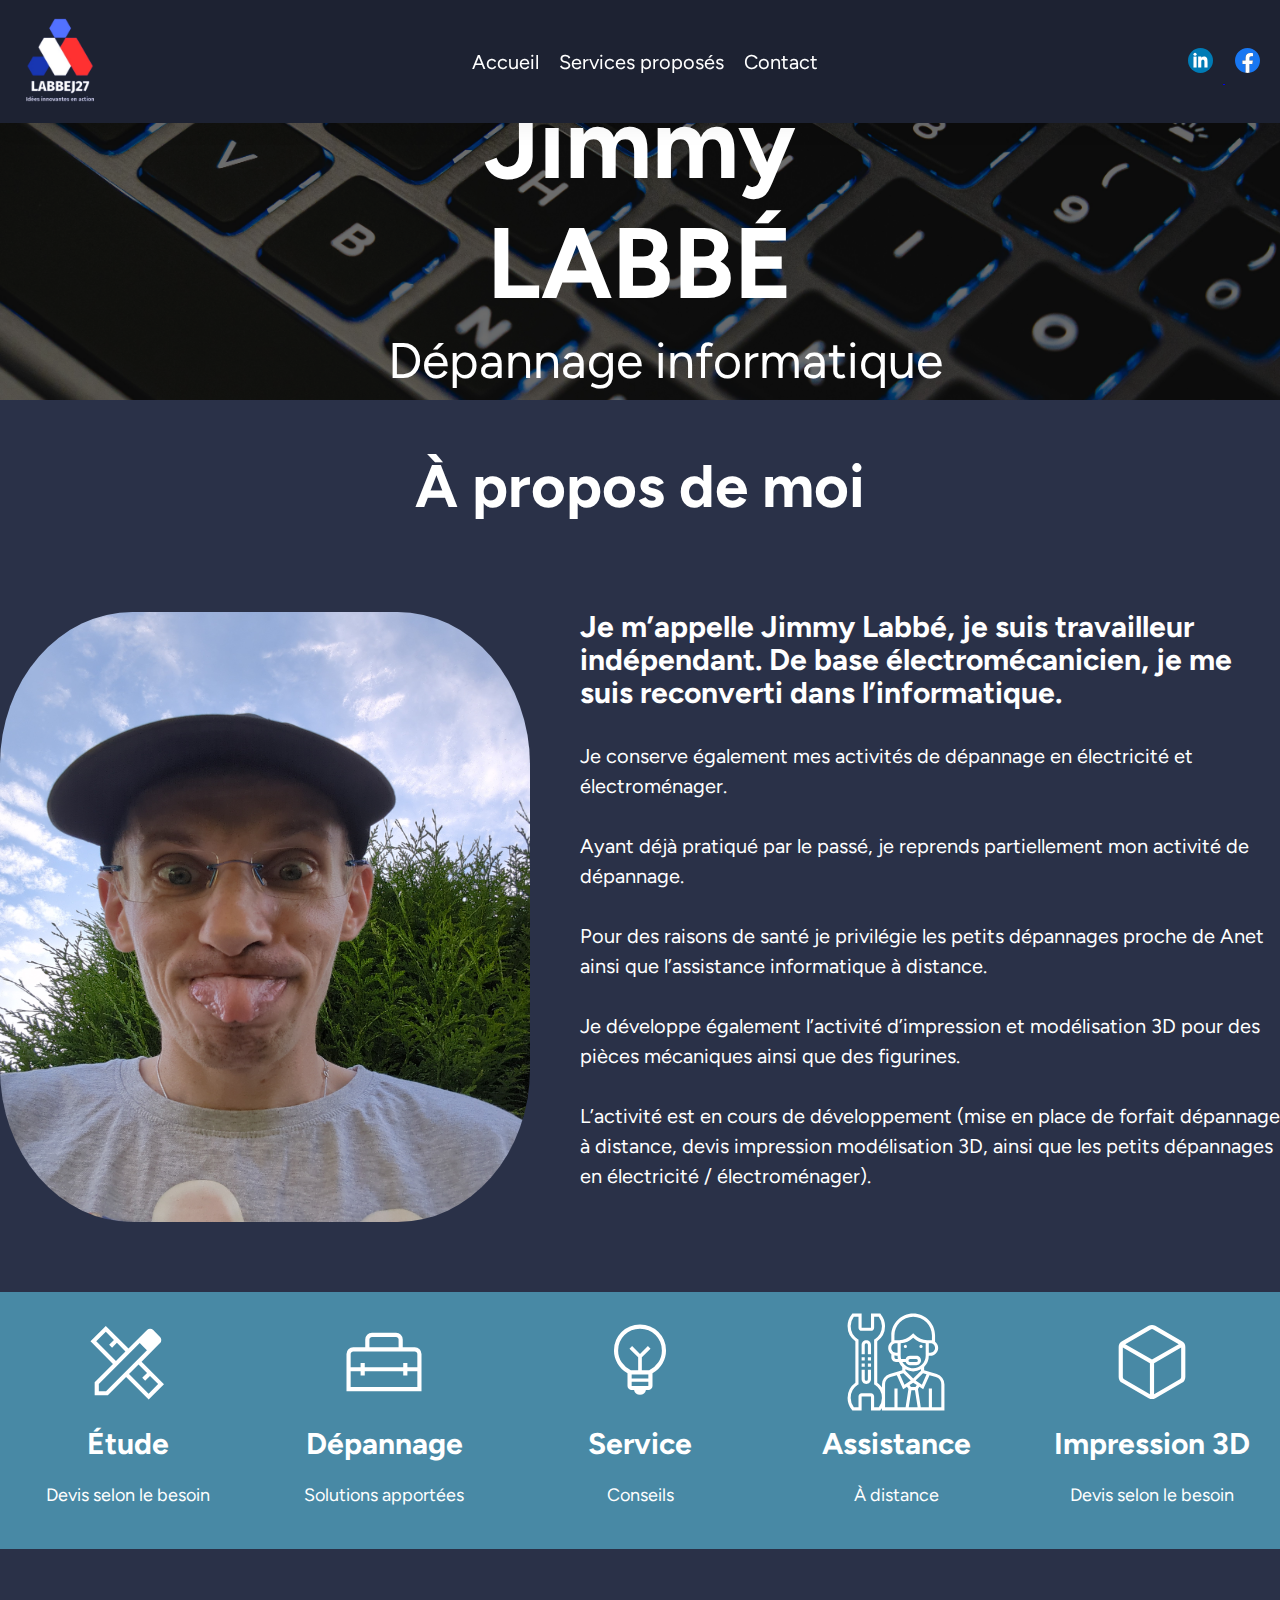
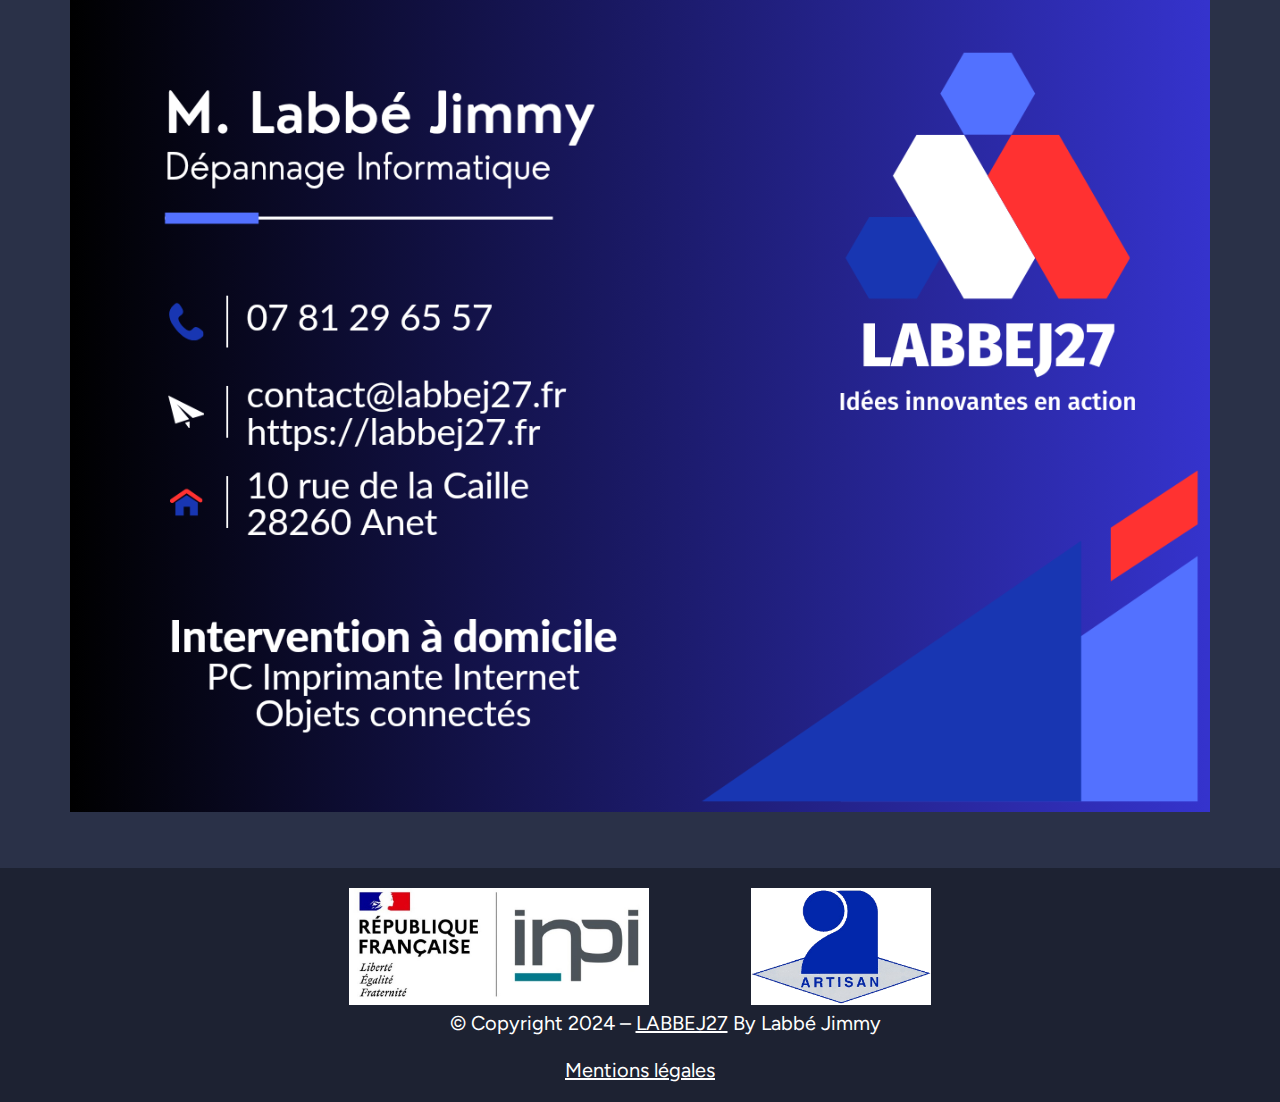
<file: Jim/Labbej27/index.html>
<!DOCTYPE html>
<html lang="fr">
    <head>
        <meta charset="utf-8" />
        <meta name="viewport" content="width=device-width, initial-scale=1" />
        <title>Labbej27 - Iddées innovantes en action.</title> <!-- Titre affiché sur la page du navigateur-->
        <meta type= "description" content="Site Labbej27">
        <link href="https://fonts.googleapis.com/css2?family=Figtree:wght@300..900&display=swap" rel="stylesheet">
        <link rel="stylesheet" href="css/style.css" type="text/css">
    </head>

    <body>
        <header>
            <!-- en-tête-->
            <div class="box">
                <div class="flex-header aligncenter space-between">
                    <a href="/" class="header-logo aligncenter">
                        <img src="img/logo labbej27 sans fond.png" alt="Labbej27" />
                    </a>
                    <div class="header-menu">
                        <ul class="menu-list">
                            <li><a href="index.html">Accueil</a></li>
                            <li class="has-sous-menu ">
                                <a href="services_proposes.html">Services proposés</a>
                                <ul class="sous-menu">
                                    <li><a href="depannage.html">Dépannage</a></li>
                                    <li><a href="assistance.html">Assistance</a></li>
                                    <li class="has-sous-sous-menu">
                                        <a href="impression-3D.html">Impression 3D</a>
                                        <!-- <ul class="sous-sous-menu ">
                                            <li><a href="#creations-3D"></a>Créations 3D</li>
                                            <li><a href="#demande-informations"></a>Demande d'informations</li>
                                            <li><a href="Live-Impression-3D"></a>Live Impression 3D</li>
                                        </ul> -->
                                    </li>
                                </ul>
                            </li>
                            <li><a href="contact.html">Contact</a></li>
                        </ul>
                        <div class="header-sociaux">
                            <a href="https://www.linkedin.com/company/labbej27/?trk=public_profile_topcard-current-company&originalSubdomain=fr">
                                <img src="img/linkedin_icon.svg" alt="Page Linkedin" />
                            </a>
                            <a href="https://www.facebook.com/profile.php?id=61556878257174&locale=fr_FR">
                                <img src="img/facebook logo_icon.svg" alt="Page Facebook" />
                            </a>
                        </div>
                    </div>
                </div>
            </div>
        </header>
        
        <div class="slider">
            <img src="img/clavier.jpg" class="slider-background" alt="Dépanage informatique">
            <div class="slider-content">
                <h1>Jimmy LABBÉ</h1>
                <p>Dépannage informatique</p>
            </div>
        </div>

    <section>
        <!-- section à propos-->
        <div class="box à-propos">
            <div class="w40 wm100" style="width: 100%; text-align: center">
                <h2>À propos de moi</h2>
            </div>
            <div class="flex toColum wmCenter">
                <img src="img/labbej27.jpg" class="avatar" alt=" Avatar Jimmy" />
                <div class="w60 wm100">
                    <!-- A changer le texte !!! -->
                    <p> 
                        <strong>Je m’appelle Jimmy Labbé, je suis travailleur indépendant.
                            De base électromécanicien, je me suis reconverti dans l’informatique.</strong><br/><br/>
                        
                        Je conserve également mes activités de dépannage en électricité et électroménager.<br/><br/>
                        
                        Ayant déjà pratiqué par le passé, je reprends partiellement mon activité de dépannage.<br/><br/>
                        
                        Pour des raisons de santé je privilégie les petits dépannages proche de Anet ainsi que l’assistance informatique à distance.<br/><br/>
                        
                        Je développe également l’activité d’impression et modélisation 3D pour des pièces mécaniques ainsi que des figurines.<br/><br/>
                        
                        L’activité est en cours de développement (mise en place de forfait dépannage à distance, devis impression modélisation 3D, ainsi que les petits dépannages en électricité / électroménager).

                    </p>
                </div>
            </div>
        </div>

        <div class="section blue">
            <div class="flex toColum gap20">
                <div class="w20 wm100 service">
                    <img class="img-service" src="img/icon-etude.svg" alt="Étude">
                    <h3>Étude</h3>
                    <p>Devis selon le besoin</p>
                </div>
                <div class="w20 wm100 service">
                    <a href="depannage.html"> <img class="img-service" src="img/icon-depannage.svg" alt="Dépannage">
                    <h3>Dépannage</h3></a>
                    <p>Solutions apportées</p>
                </div>
                <div class="w20 wm100 service">
                    <img class="img-service" src="img/icon-service.svg" alt="light">
                    <h3>Service</h3>
                    <p>Conseils</p>
                </div>
                <div class="w20 wm100 service">
                    <img class="img-service" src="img/assistance_icon.svg" alt="assistance">
                    <h3>Assistance</h3>
                    <p>À distance</p>
                </div>
                <div class="w20 wm100 service">
                    <img class="img-service" src="img/icon-3d.svg" alt="impression 3D">
                    <h3>Impression 3D</h3>
                    <p>Devis selon le besoin</p>
                </div>
            </div>
        </div>
    </section>
        
        <!-- Carte de visite -->
        <div class="carte-visite text-center">
                <img src="img/carte visite labbej27.PNG" alt="Carte de visite labbej27">
        </div>

        <!-- Pied de page -->
        <footer>
            <div class="lien-societe">
                <a href="https://data.inpi.fr/entreprises/538512278?q=538512278"><img class="inpi" src="img/Logo_inpi_RVB.png" alt="INPI"></a>
                <img class="artisan" src="img/logo-artisan.png" alt="Artisan">
            </div>
            <div class="mentions-legales">  
                <p>© Copyright 2024 – <a href="index.html">LABBEJ27</a> By Labbé Jimmy</p>
                <a  href="mentions-légales.html">Mentions légales</a>
            </div>            
        </footer>



    </body>

</html>
</file>
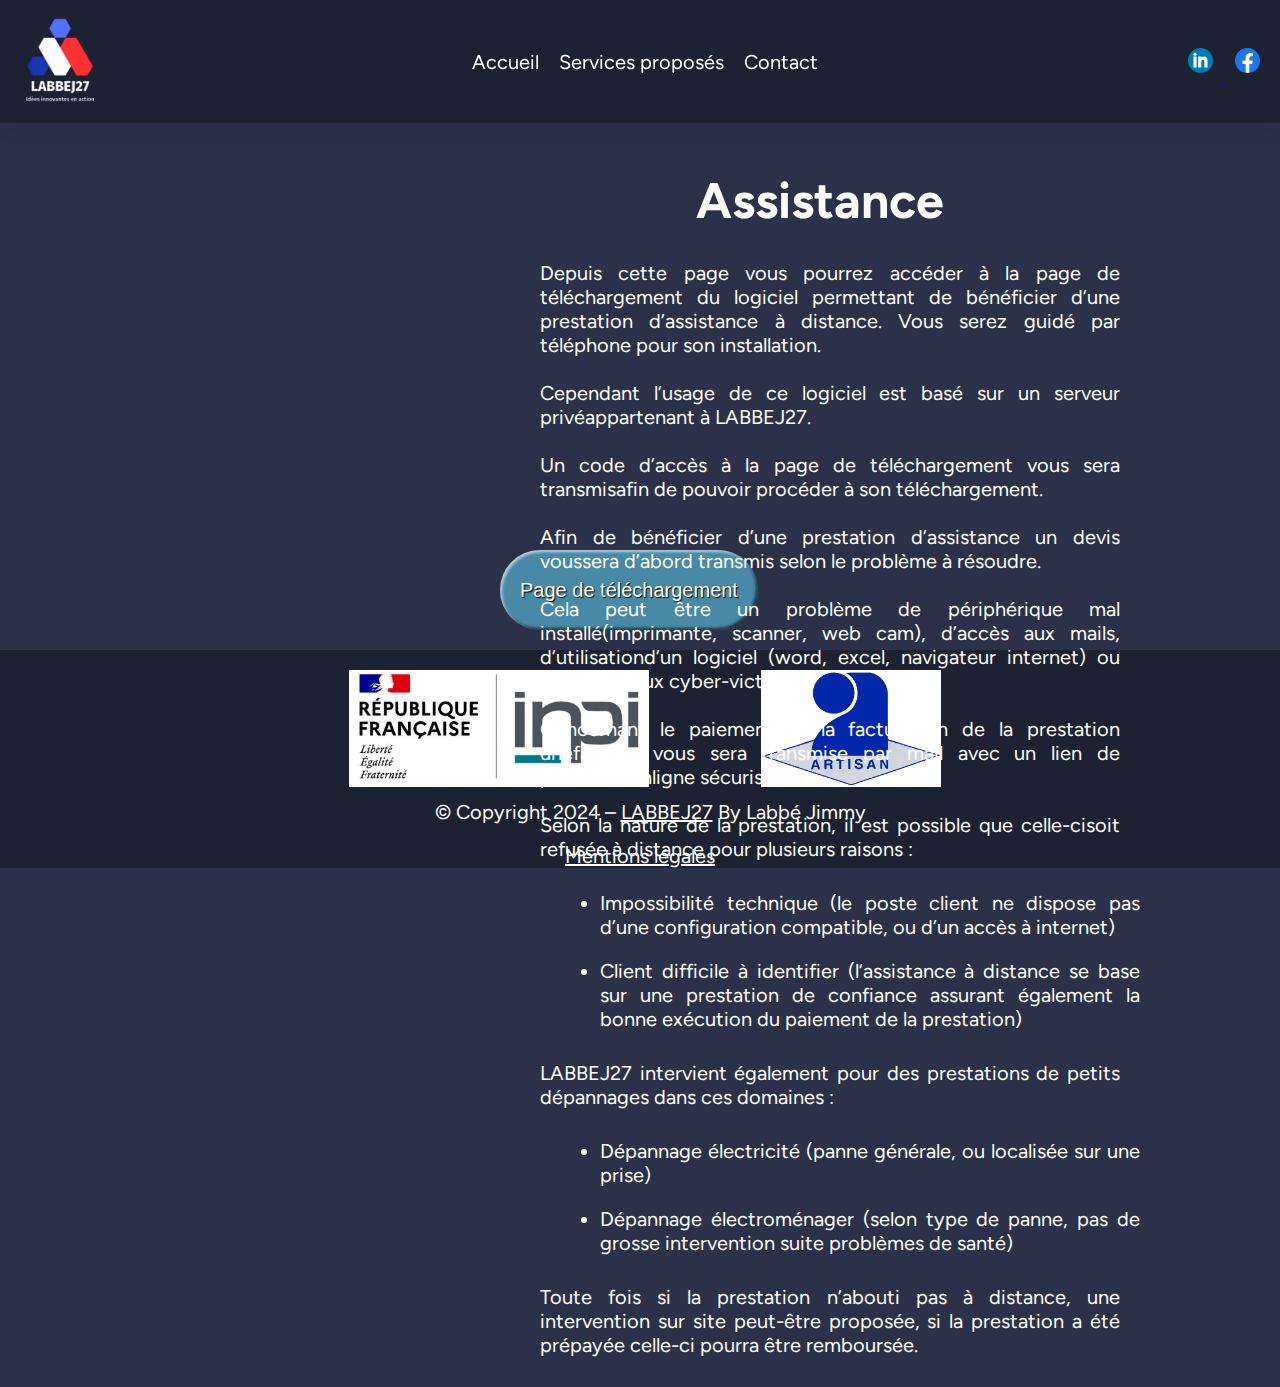
<file: Jim/Labbej27/assistance.html>
<!DOCTYPE html>
<html lang="fr">
    <head>
        <meta charset="utf-8" />
        <meta name="viewport" content="width=device-width, initial-scale=1" />
        <title>Labbej27 - Assistance</title> <!-- Titre affiché sur la page du navigateur-->
        <meta type= "description" content="Site Labbej27">
        <link href="https://fonts.googleapis.com/css2?family=Figtree:wght@300..900&display=swap" rel="stylesheet">
        <link rel="stylesheet" href="css/pages.css" type="text/css">
    </head>
<body>
    
    <header>
        <!-- en-tête-->
        <div class="box">
            <div class="flex-header aligncenter space-between">
                <a href="/" class="header-logo aligncenter">
                    <img src="img/logo labbej27 sans fond.png" alt="Labbej27" />
                </a>
                <div class="header-menu">
                    <ul class="menu-list">
                        <li><a href="index.html">Accueil</a></li>
                        <li class="has-sous-menu ">
                            <a href="services_proposes.html">Services proposés</a>
                            <ul class="sous-menu">
                                <li><a href="depannage.html">Dépannage</a></li>
                                <li><a href="assistance.html">Assistance</a></li>
                                <li class="has-sous-sous-menu">
                                    <a href="impression-3D.html">Impression 3D</a>
                                    <!-- <ul class="sous-sous-menu ">
                                        <li><a href="#creations-3D"></a>Créations 3D</li>
                                        <li><a href="#demande-informations"></a>Demande d'informations</li>
                                        <li><a href="Live-Impression-3D"></a>Live Impression 3D</li>
                                    </ul> -->
                                </li>
                            </ul>
                        </li>
                        <li><a href="contact.html">Contact</a></li>
                    </ul>
                    <div class="header-sociaux">
                        <a href="https://www.linkedin.com/company/labbej27/?trk=public_profile_topcard-current-company&originalSubdomain=fr">
                            <img src="img/linkedin_icon.svg" alt="Page Linkedin" />
                        </a>
                        <a href="https://www.facebook.com/profile.php?id=61556878257174&locale=fr_FR">
                            <img src="img/facebook logo_icon.svg" alt="Page Facebook" />
                        </a>
                    </div>
                </div>
            </div>
        </div>
    </header>

    <div class="container">
        <div class="center">
            <h1>Assistance</h1>

            <p>Depuis cette page vous pourrez accéder à la page de téléchargement du logiciel permettant de bénéficier d’une prestation d’assistance à distance. Vous serez guidé par téléphone pour son installation.<br/><br/>

            Cependant l’usage de ce logiciel est basé sur un serveur privéappartenant à LABBEJ27.<br/><br/>
            
            Un code d’accès à la page de téléchargement vous sera transmisafin de pouvoir procéder à son téléchargement.<br/><br/>
            
            Afin de bénéficier d’une prestation d’assistance un devis voussera d’abord transmis selon le problème à résoudre.<br/><br/>
            
            Cela peut être un problème de périphérique mal installé(imprimante, scanner, web cam), d’accès aux mails, d’utilisationd’un logiciel (word, excel, navigateur internet) ou pour l’aideaux cyber-victimes.<br/><br/>
            
            Concernant le paiement et la facturation de la prestation unefacture vous sera transmise par mail avec un lien de paiement enligne sécurisé.<br/><br/>
            
            Selon la nature de la prestation, il est possible que celle-cisoit refusée à distance pour plusieurs raisons :</p>

                <ul>
                    <li>Impossibilité technique (le poste client ne dispose pas d’une configuration compatible, ou d’un accès à internet)</li>
                    <li>Client difficile à identifier (l’assistance à distance se base sur une prestation de confiance assurant également la bonne exécution du paiement de la prestation)</li>
                </ul>


            <p> LABBEJ27 intervient également pour des prestations de petits    dépannages dans ces domaines :</p>

            <ul>
                <li>Dépannage électricité (panne générale, ou localisée sur une     prise)</li>
                <li>Dépannage électroménager (selon type de panne, pas de grosse    intervention suite problèmes de santé)</li>
            </ul>

            <p class="margin-top">Toute fois si la prestation n’abouti pas à distance, une intervention sur site peut-être proposée, si la prestation a été prépayée celle-ci pourra être remboursée.</p>
        </div>

        <input class="styled" type="button" value="Page de téléchargement" />
    </div>




    <!-- Pied de page -->
    <footer>
        <div class="lien-societe">
            <a href="https://data.inpi.fr/entreprises/538512278?q=538512278"><img class="inpi" src="img/Logo_inpi_RVB.png" alt="INPI"></a>
            <img class="artisan" src="img/logo-artisan.png" alt="Artisan">
        </div>
        <div class="mentions-legales">  
            <p>© Copyright 2024 – <a href="index.html">LABBEJ27</a> By Labbé Jimmy</p>
            <a  href="mentions-légales.html">Mentions légales</a>
        </div>            
    </footer>
</body>
</html>
</file>
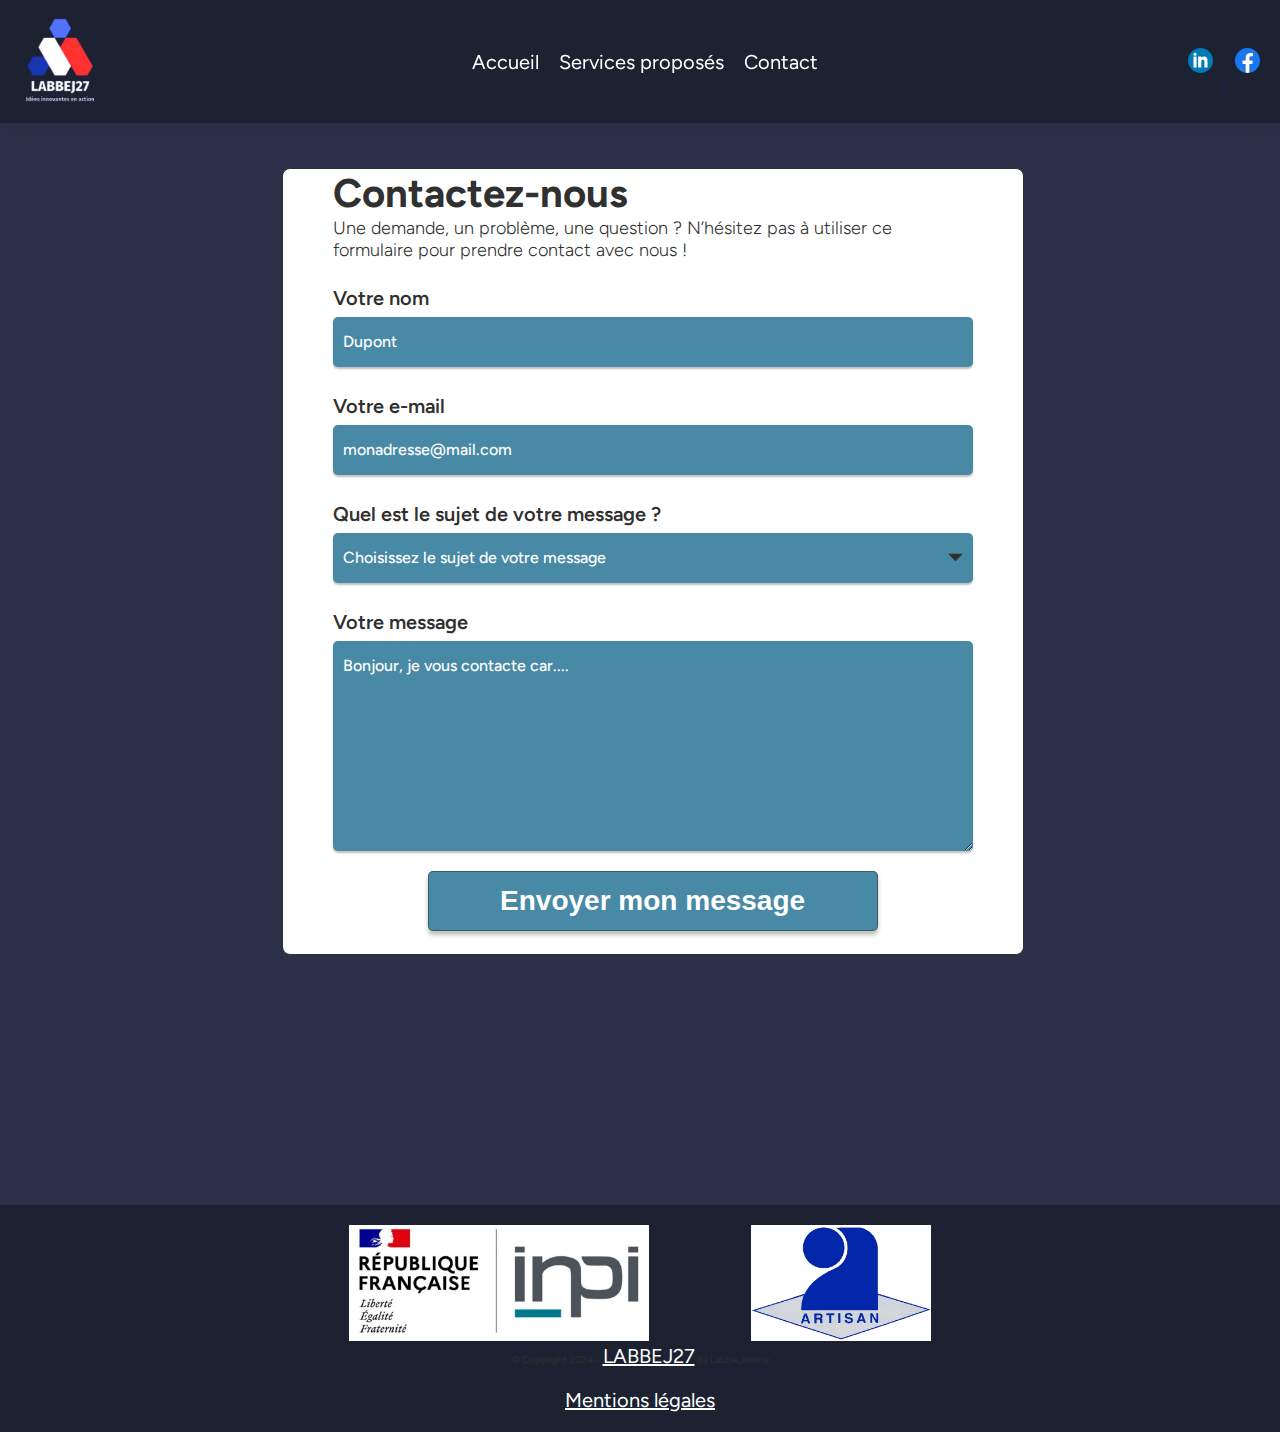
<file: Jim/Labbej27/contact.html>
<!DOCTYPE html>
<html lang="fr">
    <head>
        <meta charset="utf-8" />
        <meta name="viewport" content="width=device-width, initial-scale=1" />
        <title>Labbej27 - Impression 3D</title> <!-- Titre affiché sur la page du navigateur-->
        <meta type= "description" content="Site Labbej27">
        <link href="https://fonts.googleapis.com/css2?family=Figtree:wght@300..900&display=swap" rel="stylesheet">
        <link rel="stylesheet" href="css/contact.css" type="text/css">
    </head>

    <body>
        <header>
            <!-- en-tête-->
            <div class="box">
                <div class="flex-header aligncenter space-between">
                    <a href="/" class="header-logo aligncenter">
                        <img src="img/logo labbej27 sans fond.png" alt="Labbej27" />
                    </a>
                    <div class="header-menu">
                        <ul class="menu-list">
                            <li><a href="index.html">Accueil</a></li>
                            <li class="has-sous-menu ">
                                <a href="services_proposes.html">Services proposés</a>
                                <ul class="sous-menu">
                                    <li><a href="depannage.html">Dépannage</a></li>
                                    <li><a href="assistance.html">Assistance</a></li>
                                    <li class="has-sous-sous-menu">
                                        <a href="impression-3D.html">Impression 3D</a>
                                        <!-- <ul class="sous-sous-menu ">
                                            <li><a href="#creations-3D"></a>Créations 3D</li>
                                            <li><a href="#demande-informations"></a>Demande d'informations</li>
                                            <li><a href="Live-Impression-3D"></a>Live Impression 3D</li>
                                        </ul> -->
                                    </li>
                                </ul>
                            </li>
                            <li><a href="contact.html">Contact</a></li>
                        </ul>
                        <div class="header-sociaux">
                            <a href="https://www.linkedin.com/company/labbej27/?trk=public_profile_topcard-current-company&originalSubdomain=fr">
                                <img src="img/linkedin_icon.svg" alt="Page Linkedin" />
                            </a>
                            <a href="https://www.facebook.com/profile.php?id=61556878257174&locale=fr_FR">
                                <img src="img/facebook logo_icon.svg" alt="Page Facebook" />
                            </a>
                        </div>
                    </div>
                </div>
            </div>
        </header>

        <div class="contactez-nous">
            <h1>Contactez-nous</h1>
            <p>Une demande, un problème, une question ? N’hésitez pas à utiliser ce formulaire pour prendre contact avec nous !</p>
            <form action="/page-traitement-donnees" method="post">
                <div class="flex">
                    <label for="nom">Votre nom</label>
                    <input type="text" id="lastname" name="lastname" placeholder="Dupont" required>
                </div>
                <div>
                    <label for="email">Votre e-mail</label>
                    <input type="email" id="email" name="email" placeholder="monadresse@mail.com" required>
                </div>
                <div>
                    <label for="sujet">Quel est le sujet de votre message ?</label>
                    <select name="sujet" id="sujet" required>
                        <option value="" disabled selected hidden>Choisissez le sujet de votre message</option>
                        <option value="probleme-compte">Dépannage</option>
                        <option value="probleme-compte">Assistance</option>
                        <option value="suivi-commande">Impression 3D</option>
                        <option value="autre">Autre...</option>
                    </select>
                </div>
                <div>
                    <label for="message">Votre message</label>
                    <textarea id="message" name="message" placeholder="Bonjour, je vous contacte car...." required></textarea>
                </div>
                <div>
                    <button type="submit">Envoyer mon message</button>
                </div>
            </form>
        </div>
    
        <!-- Pied de page -->
        <footer>
            <div>
                <a href="https://data.inpi.fr/entreprises/538512278?q=538512278"><img class="inpi" src="img/Logo_inpi_RVB.png" alt="INPI"></a>
                <img class="artisan" src="img/logo-artisan.png" alt="Artisan">
            </div>
            <div class="mentions-legales">  
                <p>© Copyright 2024 – <a href="index.html">LABBEJ27</a> By Labbé Jimmy</p>
                <a  href="mentions-légales.html">Mentions légales</a>
            </div>            
        </footer>
    </body>
</html>
</file>
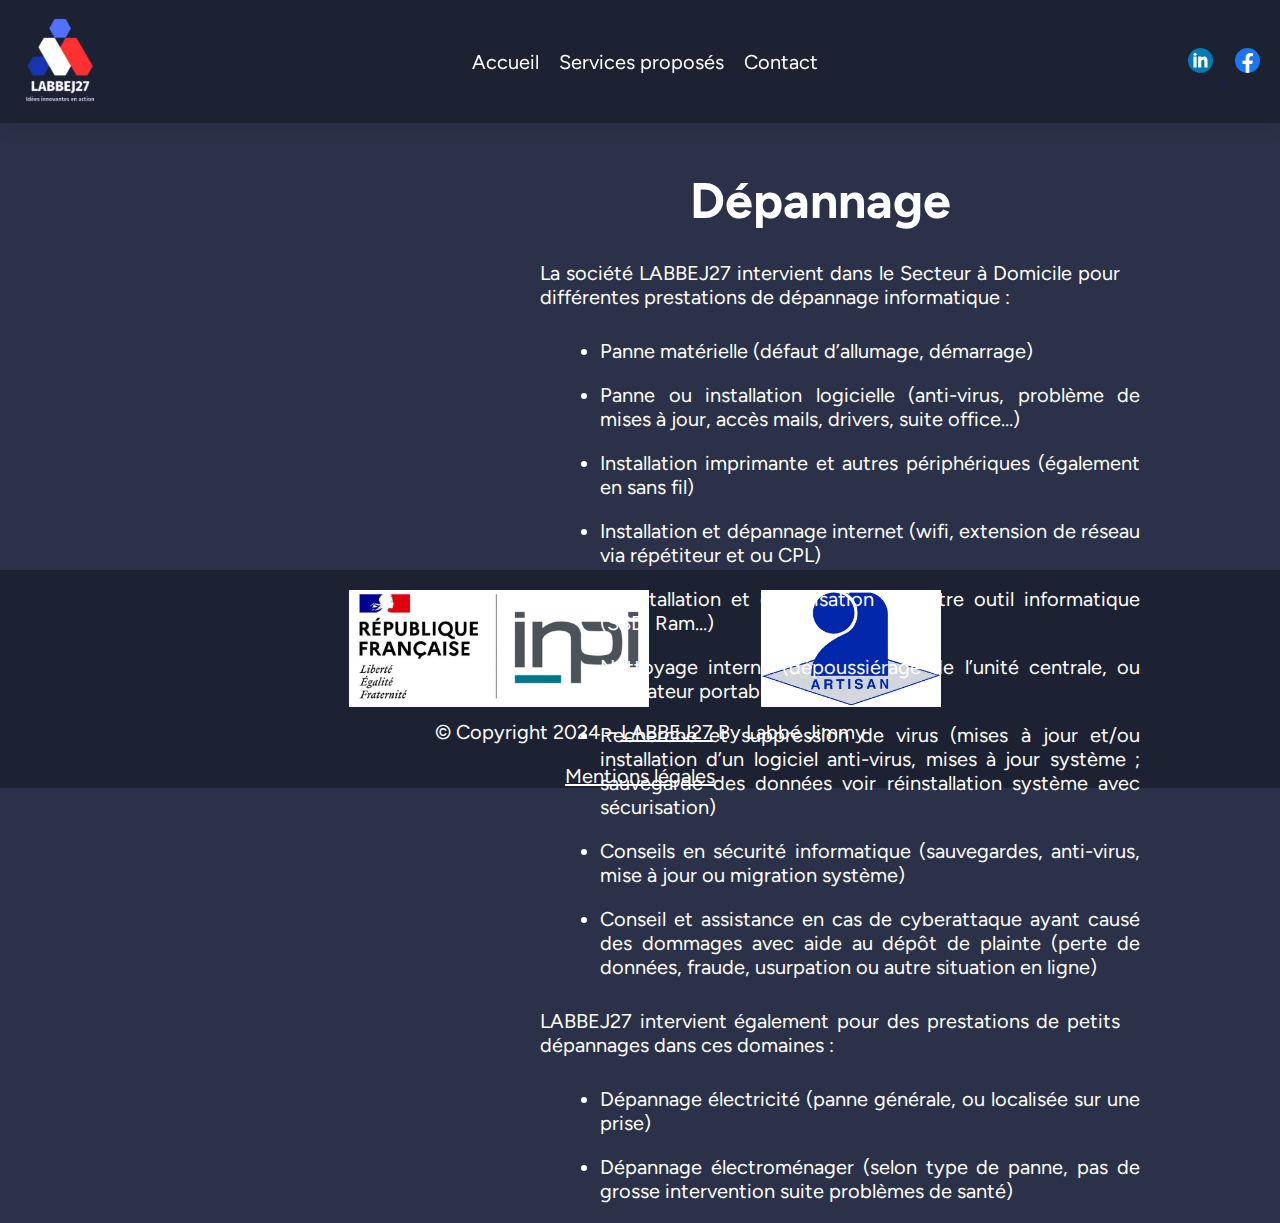
<file: Jim/Labbej27/depannage.html>
<!DOCTYPE html>
<html lang="fr">
    <head>
        <meta charset="utf-8" />
        <meta name="viewport" content="width=device-width, initial-scale=1" />
        <title>Labbej27 - Dépannage</title> <!-- Titre affiché sur la page du navigateur-->
        <meta type= "description" content="Site Labbej27">
        <link href="https://fonts.googleapis.com/css2?family=Figtree:wght@300..900&display=swap" rel="stylesheet">
        <link rel="stylesheet" href="css/pages.css" type="text/css">
    </head>
<body>
    
    <header>
        <!-- en-tête-->
        <div class="box">
            <div class="flex-header aligncenter space-between">
                <a href="/" class="header-logo aligncenter">
                    <img src="img/logo labbej27 sans fond.png" alt="Labbej27" />
                </a>
                <div class="header-menu">
                    <ul class="menu-list">
                        <li><a href="index.html">Accueil</a></li>
                        <li class="has-sous-menu ">
                            <a href="services_proposes.html">Services proposés</a>
                            <ul class="sous-menu">
                                <li><a href="depannage.html">Dépannage</a></li>
                                <li><a href="assistance.html">Assistance</a></li>
                                <li class="has-sous-sous-menu">
                                    <a href="impression-3D.html">Impression 3D</a>
                                    <!-- <ul class="sous-sous-menu ">
                                        <li><a href="#creations-3D"></a>Créations 3D</li>
                                        <li><a href="#demande-informations"></a>Demande d'informations</li>
                                        <li><a href="Live-Impression-3D"></a>Live Impression 3D</li>
                                    </ul> -->
                                </li>
                            </ul>
                        </li>
                        <li><a href="contact.html">Contact</a></li>
                    </ul>
                    <div class="header-sociaux">
                        <a href="https://www.linkedin.com/company/labbej27/?trk=public_profile_topcard-current-company&originalSubdomain=fr">
                            <img src="img/linkedin_icon.svg" alt="Page Linkedin" />
                        </a>
                        <a href="https://www.facebook.com/profile.php?id=61556878257174&locale=fr_FR">
                            <img src="img/facebook logo_icon.svg" alt="Page Facebook" />
                        </a>
                    </div>
                </div>
            </div>
        </div>
    </header>

    <div class="container">
        <div class="center">
            <h1>Dépannage</h1>

            <p>La société LABBEJ27 intervient dans le Secteur à Domicile pour   différentes prestations de dépannage informatique :</p>

                <ul>
                    <li>Panne matérielle (défaut d’allumage, démarrage)</li>
                    <li>Panne ou installation logicielle (anti-virus, problème de   mises à jour, accès mails, drivers, suite office…)</li>
                    <li>Installation imprimante et autres périphériques (également  en sans fil)</li>
                    <li>Installation et dépannage internet (wifi, extension de  réseau via répétiteur et ou CPL)</li>
                    <li>Réinstallation et optimisation de votre outil informatique  (SSD, Ram…)</li>
                    <li>Nettoyage interne (dépoussiérage de l’unité centrale, ou    ordinateur portable)</li>
                    <li>Recherche et suppression de virus (mises à jour et/ou   installation d’un logiciel anti-virus, mises à jour système ;     sauvegarde des données voir     réinstallation système avec     sécurisation)</li>
                    <li>Conseils en sécurité informatique (sauvegardes, anti-virus,     mise à jour ou migration système)</li>
                    <li>Conseil et assistance en cas de cyberattaque ayant causé des    dommages avec aide au dépôt de plainte (perte de données,  fraude, usurpation ou autre situation    en ligne)</li>
                </ul>


            <p> LABBEJ27 intervient également pour des prestations de petits    dépannages dans ces domaines :</p>

            <ul>
                <li>Dépannage électricité (panne générale, ou localisée sur une     prise)</li>
                <li>Dépannage électroménager (selon type de panne, pas de grosse    intervention suite problèmes de santé)</li>
            </ul>
        </div>
    </div>




    <!-- Pied de page -->
    <footer>
        <div class="lien-societe">
            <a href="https://data.inpi.fr/entreprises/538512278?q=538512278"><img class="inpi" src="img/Logo_inpi_RVB.png" alt="INPI"></a>
            <img class="artisan" src="img/logo-artisan.png" alt="Artisan">
        </div>
        <div class="mentions-legales">  
            <p>© Copyright 2024 – <a href="index.html">LABBEJ27</a> By Labbé Jimmy</p>
            <a  href="mentions-légales.html">Mentions légales</a>
        </div>            
    </footer>
</body>
</html>
</file>
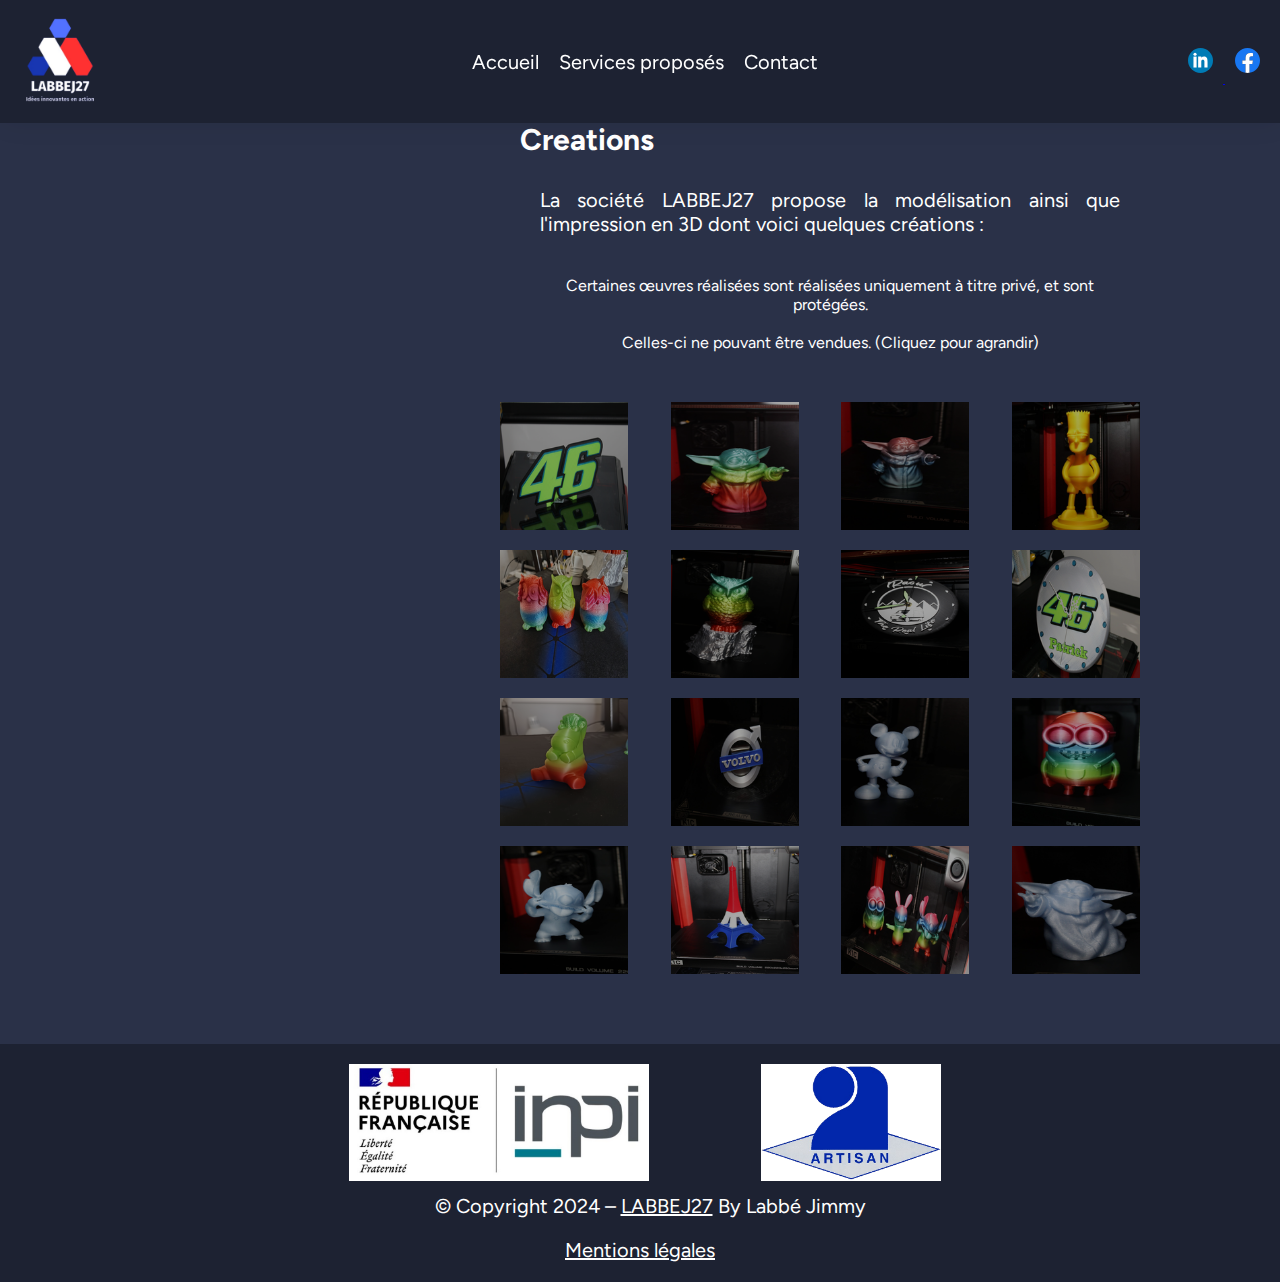
<file: Jim/Labbej27/impression-3D.html>
<!DOCTYPE html>
<html lang="fr">
    <head>
        <meta charset="utf-8" />
        <meta name="viewport" content="width=device-width, initial-scale=1" />
        <title>Labbej27 - Impression 3D</title> <!-- Titre affiché sur la page du navigateur-->
        <meta type= "description" content="Site Labbej27">
        <link href="https://fonts.googleapis.com/css2?family=Figtree:wght@300..900&display=swap" rel="stylesheet">
        <link rel="stylesheet" href="css/impression-3D.css" type="text/css">
    </head>

    <body>
        <header>
            <!-- en-tête-->
            <div class="box">
                <div class="flex-header aligncenter space-between">
                    <a href="/" class="header-logo aligncenter">
                        <img src="img/logo labbej27 sans fond.png" alt="Labbej27" />
                    </a>
                    <div class="header-menu">
                        <ul class="menu-list">
                            <li><a href="index.html">Accueil</a></li>
                            <li class="has-sous-menu ">
                                <a href="services_proposes.html">Services proposés</a>
                                <ul class="sous-menu">
                                    <li><a href="depannage.html">Dépannage</a></li>
                                    <li><a href="assistance.html">Assistance</a></li>
                                    <li class="has-sous-sous-menu">
                                        <a href="impression-3D.html">Impression 3D</a>
                                        <!-- <ul class="sous-sous-menu ">
                                            <li><a href="#creations-3D"></a>Créations 3D</li>
                                            <li><a href="#demande-informations"></a>Demande d'informations</li>
                                            <li><a href="Live-Impression-3D"></a>Live Impression 3D</li>
                                        </ul> -->
                                    </li>
                                </ul>
                            </li>
                            <li><a href="contact.html">Contact</a></li>
                        </ul>
                        <div class="header-sociaux">
                            <a href="https://www.linkedin.com/company/labbej27/?trk=public_profile_topcard-current-company&originalSubdomain=fr">
                                <img src="img/linkedin_icon.svg" alt="Page Linkedin" />
                            </a>
                            <a href="https://www.facebook.com/profile.php?id=61556878257174&locale=fr_FR">
                                <img src="img/facebook logo_icon.svg" alt="Page Facebook" />
                            </a>
                        </div>
                    </div>
                </div>
            </div>
        </header>

        <div class="container">
            <div class="center">
                <h1>Impression 3D</h1>

                <h2>Creations</h2>

                <p>La société LABBEJ27 propose la modélisation ainsi que l'impression en 3D dont voici quelques créations :</p>

                <p class="margin-b20 text-center font-sizeless">Certaines œuvres réalisées sont réalisées uniquement à titre privé, et sont protégées. <br/><br/>

                    Celles-ci ne pouvant être vendues. (Cliquez pour agrandir)</p>

                <div class="section">
                    <!-- section réalisations effectuées -->
                    <div class="box text-center">
                    <div class="flex wrap gap20 space-between">
                        <div class="w20 wm45 realisation">
                        <a href="img/Creation/46.png">
                            <!-- Créer une page de la réalisation-->
                            <img
                            src="img/Creation/46-petite.png"
                            alt="Réalisation du logo 46 de Valentino Rossi"
                            />
                            <h3>Numéro 46</h3>
                        </a>
                        </div>
                        <div class="w20 wm45 realisation">
                        <a href="img/Creation/baby yoda-color.png">
                            <!-- Créer une page de la réalisation-->
                            <img
                            src="img/Creation/baby yoda-color-petite.png"
                            alt="Réalisation d'un baby yoda en multicolor'"
                            />
                            <h3>Baby Yoda Multicolor</h3>
                        </a>
                        </div>
                        <div class="w20 wm45 realisation">
                        <a href="img/Creation/baby-yoda.png">
                            <!-- Créer une page de la réalisation-->
                            <img
                            src="img/Creation/baby-yoda-petite.png"
                            alt="Réalisation d'un baby yoda en bicolor"
                            />
                            <h3>Baby Yoda Bicolor</h3>
                        </a>
                        </div>
                        <div class="w20 wm45 realisation">
                        <a href="img/Creation/bart.png">
                            <!-- Créer une page de la réalisation-->
                            <img
                            src="img/Creation/bart.png"
                            alt="Réalisation de Bart Simpson entièrement jaune"
                            />
                            <h3>Bart Simpson</h3>
                        </a>
                        </div>
                        <div class="w20 wm45 realisation">
                            <a href="img/Creation/hiboux.png">
                            <!-- Créer une page de la réalisation-->
                            <img
                                src="img/Creation/hiboux-petite.png"
                                alt="Réalisation d'un trio de hiboux"
                            />
                            <h3>Hiboux Multicolor</h3>
                            </a>
                        </div>
                        <div class="w20 wm45 realisation">
                            <a href="img/Creation/hiboux-tronc.png">
                            <!-- Créer une page de la réalisation-->
                            <img
                                src="img/Creation/hiboux-tronc-petite.png"
                                alt="Réalisation d'un hibou sur un tronc coupé'"
                            />
                            <h3>Hiboux sur son tronc</h3>
                            </a>
                        </div>
                        <div class="w20 wm45 realisation">
                            <a href="img/Creation/horloge-raoul.png">
                            <!-- Créer une page de la réalisation-->
                            <img
                                src="img/Creation/horloge-raoul-petite.png"
                                alt="Réalisation d'une horloge personnalisée"
                            />
                            <h3>Horloge personalisée</h3>
                            </a>
                        </div>
                        <div class="w20 wm45 realisation">
                            <a href="img/Creation/horlorge46.png">
                            <!-- Créer une page de la réalisation-->
                            <img
                                src="img/Creation/horlorge46-petite.png"
                                alt="Réalisation d'une horloge personnalisée avec prénom"
                            />
                            <h3>Horloge personalisée</h3>
                            </a>
                        </div>
                        <div class="w20 wm45 realisation">
                            <a href="img/Creation/licorne.png">
                            <!-- Créer une page de la réalisation-->
                            <img
                                src="img/Creation/licorne-petite.png"
                                alt="Réalisation d'une licorne multicolor'"
                            />
                            <h3>Licorne Multicolor</h3>
                            </a>
                        </div>
                        <div class="w20 wm45 realisation">
                            <a href="img/Creation/logo-volvo.png">
                            <!-- Créer une page de la réalisation-->
                            <img
                                src="img/Creation/logo-volvo-petite.png"
                                alt="Réalisation du logo Volvo"
                            />
                            <h3>Logo Volvo</h3>
                            </a>
                        </div>
                        <div class="w20 wm45 realisation">
                            <a href="img/Creation/mickey.png">
                            <!-- Créer une page de la réalisation-->
                            <img
                                src="img/Creation/mickey-petite.png"
                                alt="Réalisation de Mickey Mouse entièrement gris"
                            />
                            <h3>Mickey Mouse</h3>
                            </a>
                        </div>
                        <div class="w20 wm45 realisation">
                            <a href="img/Creation/minion.png">
                            <!-- Créer une page de la réalisation-->
                            <img
                                src="img/Creation/minion-petite.png"
                                alt="Réalisation d'un minion multicolor'"
                            />
                            <h3>Minion Multicolor</h3>
                            </a>
                        </div>
                        <div class="w20 wm45 realisation">
                            <a href="img/Creation/stitch.png">
                                <!-- Créer une page de la réalisation-->
                                <img
                                src="img/Creation/stitch-petite.png"
                                alt="Réalisation de Stitch faisant une grimace entièrement gris"
                                />
                                <h3>Stitch</h3>
                            </a>
                            </div>
                            <div class="w20 wm45 realisation">
                            <a href="img/Creation/tour-eiffel.png">
                                <!-- Créer une page de la réalisation-->
                                <img
                                src="img/Creation/tour-eiffel-petite.png"
                                alt="Réalisation de la Tour Eiffel au couleur du drapeau français"
                                />
                                <h3>Tour Eiffel</h3>
                            </a>
                            </div>
                            <div class="w20 wm45 realisation">
                            <a href="img/Creation/trio.png">
                                <!-- Créer une page de la réalisation-->
                                <img
                                src="img/Creation/trio-petite.png"
                                alt="Réalisation de trois figurine (un minion, un lapin crétin et stitch) multicolor"
                                />
                                <h3>Trio Multicolor</h3>
                            </a>
                            </div>
                            <div class="w20 wm45 realisation">
                            <a href="img/Creation/yoda-grey.png">
                                <!-- Créer une page de la réalisation-->
                                <img
                                src="img/Creation/yoda-grey-petite.png"
                                alt="Réalisation du site de massage réalisé"
                                />
                                <h3>Baby yoda Gris</h3>
                            </a>
                            </div>
                    </div>
                    </div>
                </div>
            </div>
        </div>
        <!-- Pied de page -->
        <footer>
            <div class="lien-societe">
                <a href="https://data.inpi.fr/entreprises/538512278?q=538512278"><img class="inpi" src="img/Logo_inpi_RVB.png" alt="INPI"></a>
                <img class="artisan" src="img/logo-artisan.png" alt="Artisan">
            </div>
            <div class="mentions-legales">  
                <p>© Copyright 2024 – <a href="index.html">LABBEJ27</a> By Labbé Jimmy</p>
                <a  href="mentions-légales.html">Mentions légales</a>
            </div>            
        </footer>

    </body>
</html>
</file>
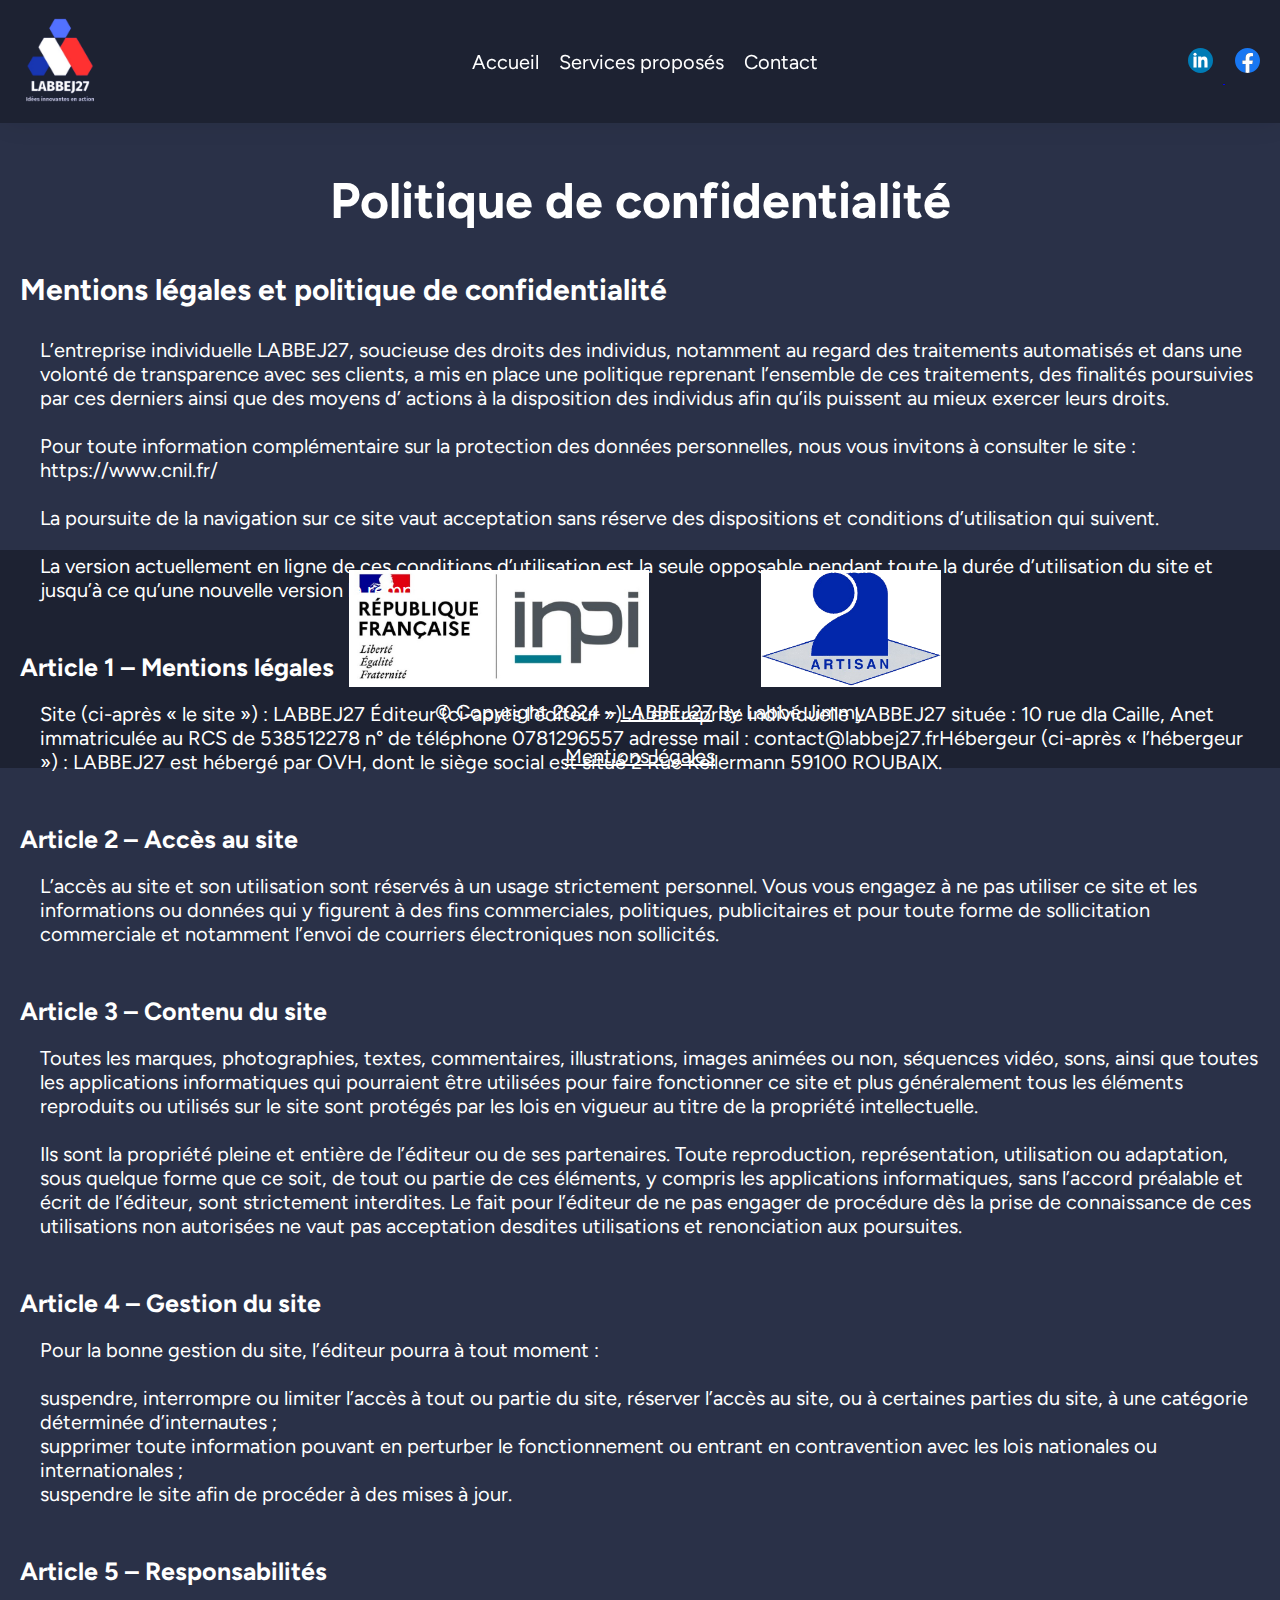
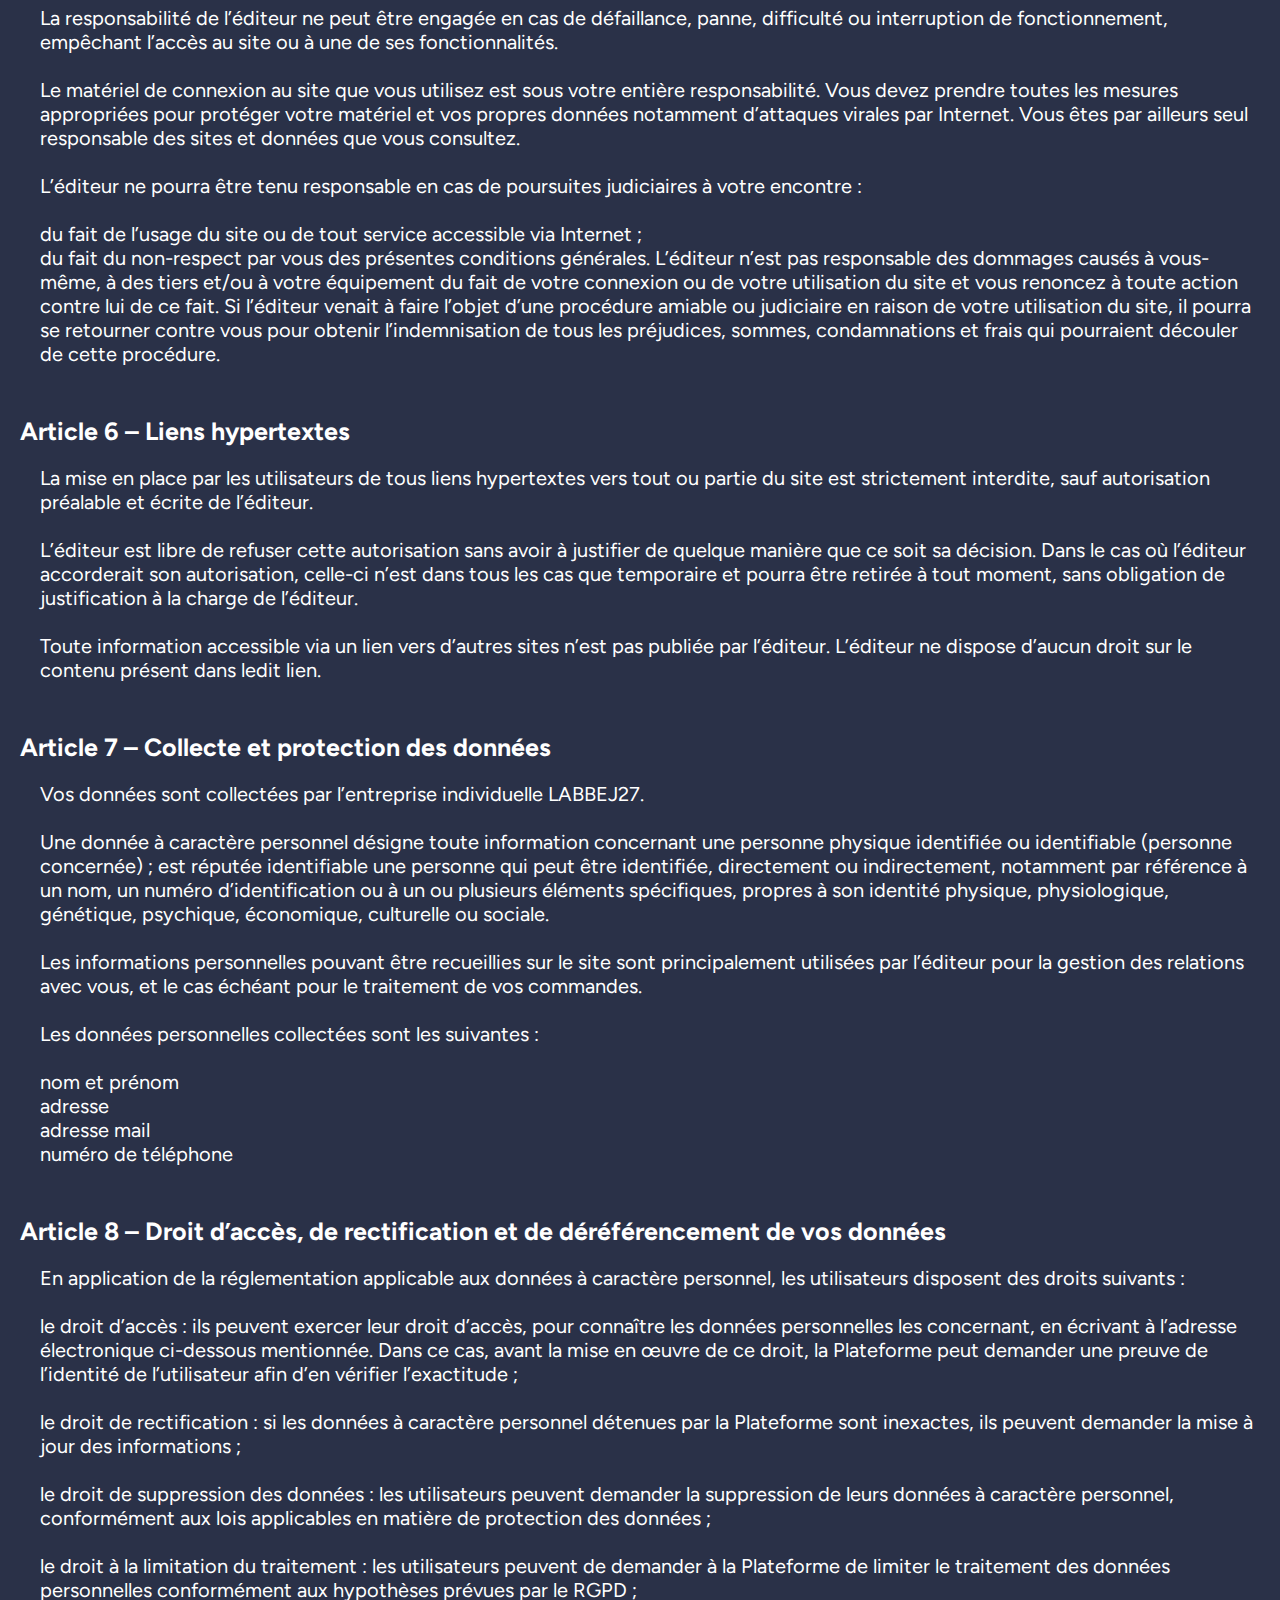
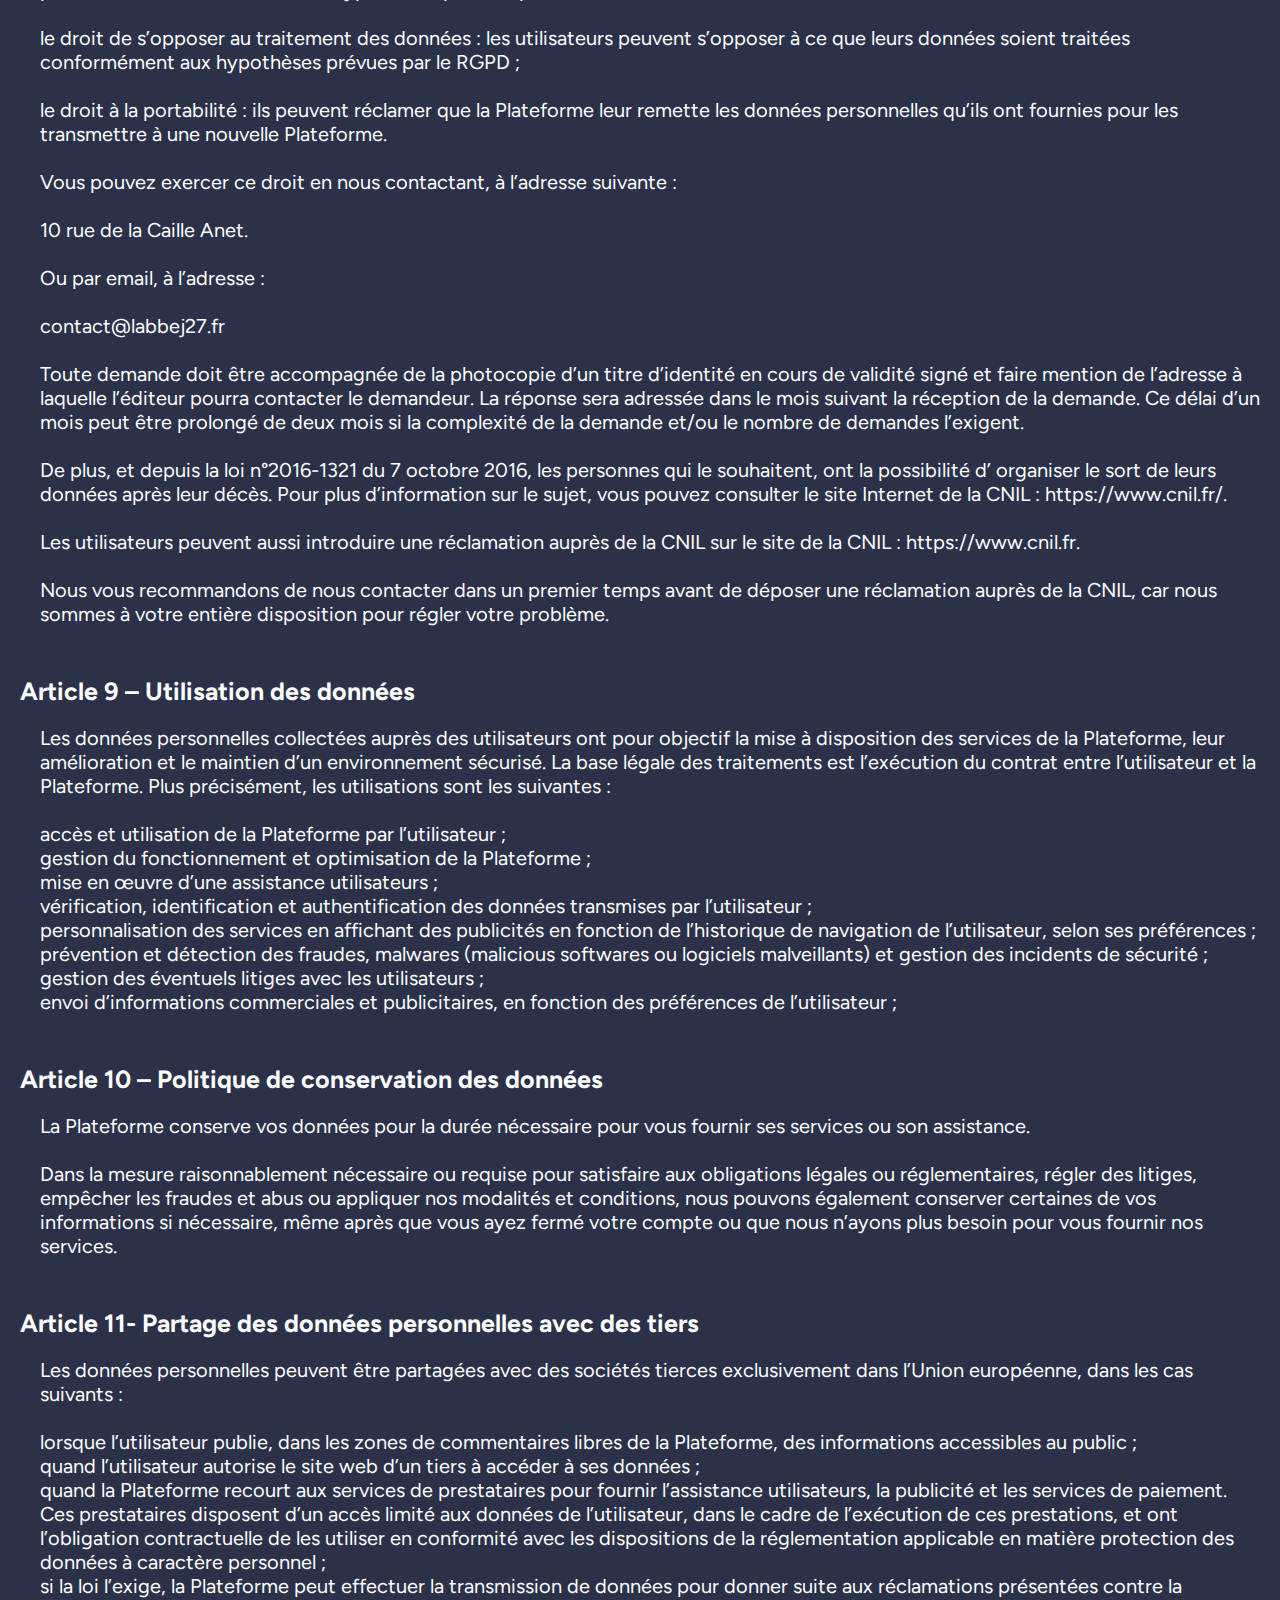
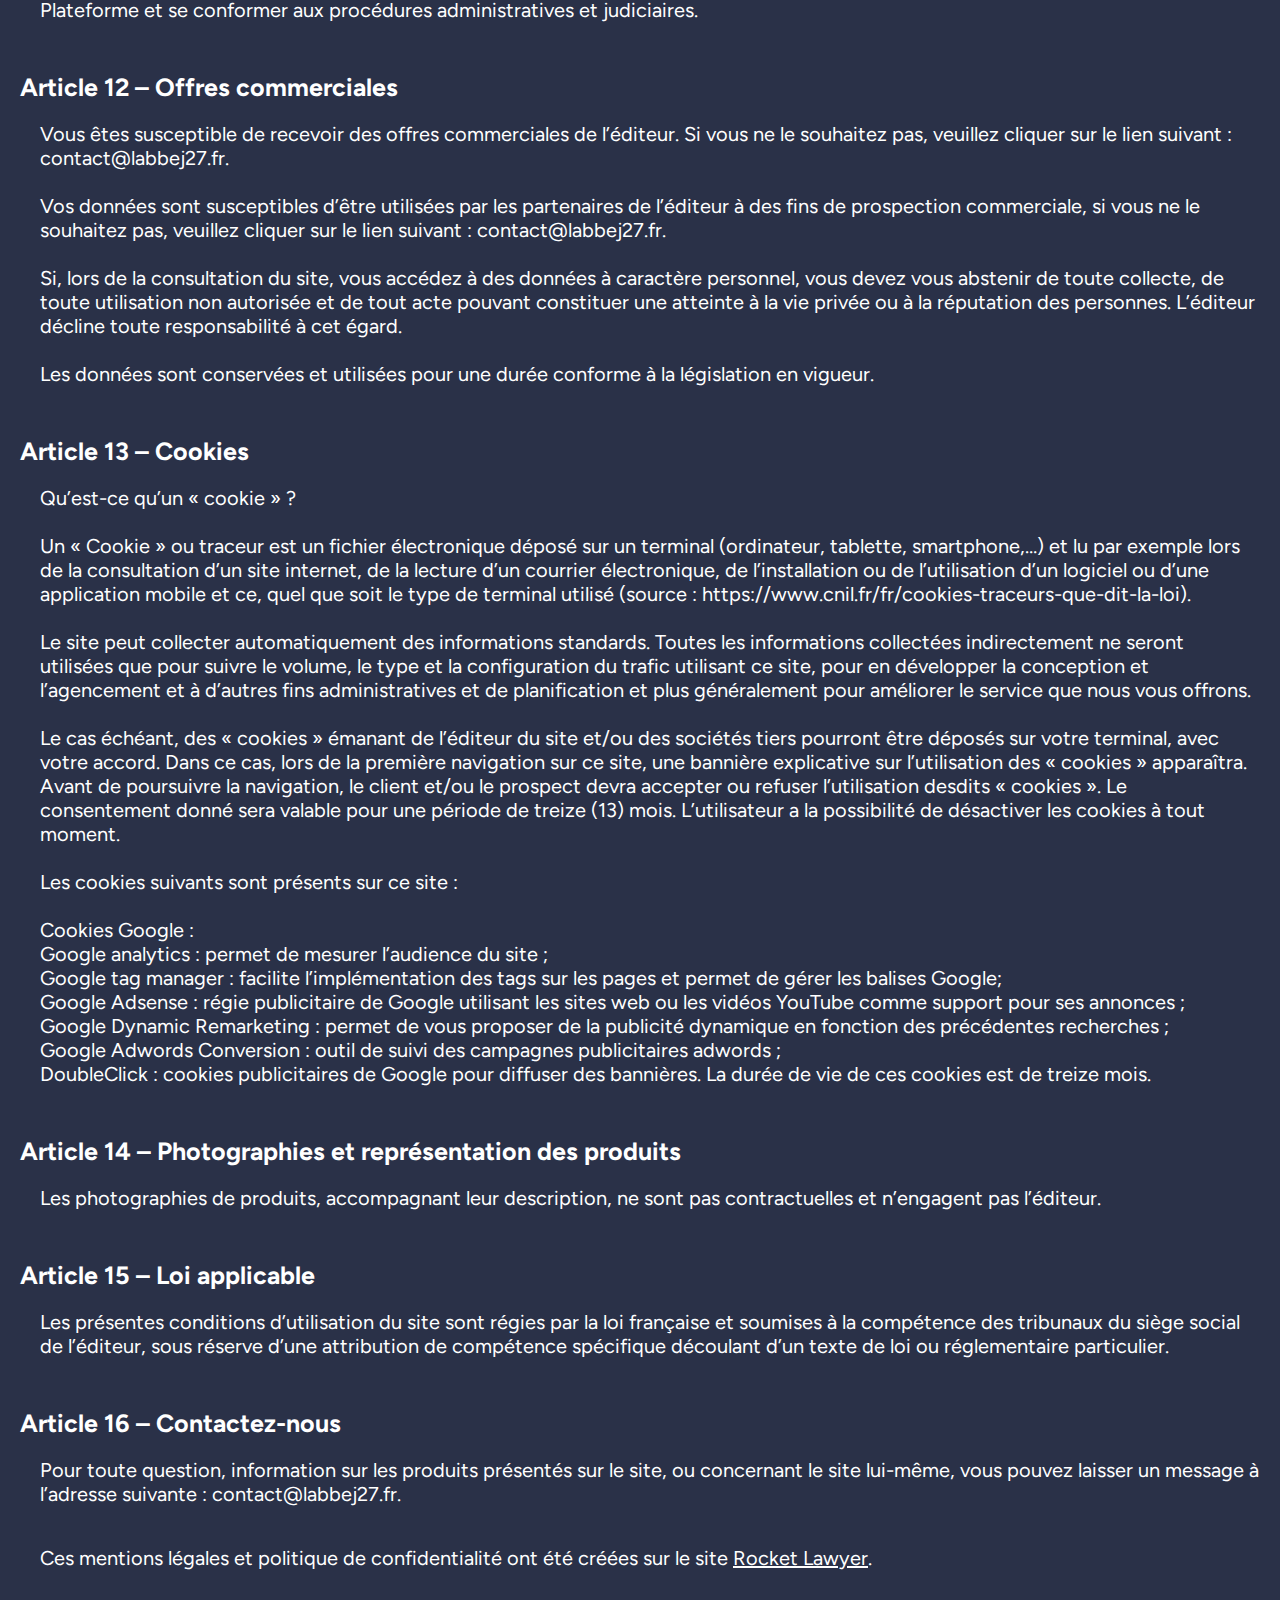
<file: Jim/Labbej27/mentions-légales.html>
<!DOCTYPE html>
<html lang="en">
    <head>
        <meta charset="utf-8" />
        <meta name="viewport" content="width=device-width, initial-scale=1" />
        <title>Labbej27 - Politique de confidentialité</title> <!-- Titre affiché sur la page du navigateur-->
        <meta type= "description" content="Site Labbej27">
        <link href="https://fonts.googleapis.com/css2?family=Figtree:wght@300..900&display=swap" rel="stylesheet">
        <link rel="stylesheet" href="css/pages.css" type="text/css">
    </head>
<body>
    <header>
        <!-- en-tête-->
        <div class="box">
            <div class="flex-header aligncenter space-between">
                <a href="/" class="header-logo aligncenter">
                    <img src="img/logo labbej27 sans fond.png" alt="Labbej27" />
                </a>
                <div class="header-menu">
                    <ul class="menu-list">
                        <li><a href="index.html">Accueil</a></li>
                        <li class="has-sous-menu ">
                            <a href="services_proposes.html">Services proposés</a>
                            <ul class="sous-menu">
                                <li><a href="depannage.html">Dépannage</a></li>
                                <li><a href="assistance.html">Assistance</a></li>
                                <li class="has-sous-sous-menu">
                                    <a href="impression-3D.html">Impression 3D</a>
                                    <!-- <ul class="sous-sous-menu ">
                                        <li><a href="#creations-3D"></a>Créations 3D</li>
                                        <li><a href="#demande-informations"></a>Demande d'informations</li>
                                        <li><a href="Live-Impression-3D"></a>Live Impression 3D</li>
                                    </ul> -->
                                </li>
                            </ul>
                        </li>
                        <li><a href="contact.html">Contact</a></li>
                    </ul>
                    <div class="header-sociaux">
                        <a href="https://www.linkedin.com/company/labbej27/?trk=public_profile_topcard-current-company&originalSubdomain=fr">
                            <img src="img/linkedin_icon.svg" alt="Page Linkedin" />
                        </a>
                        <a href="https://www.facebook.com/profile.php?id=61556878257174&locale=fr_FR">
                            <img src="img/facebook logo_icon.svg" alt="Page Facebook" />
                        </a>
                    </div>
                </div>
            </div>
        </div>
    </header>

    <div class="center"> 
        <h1>Politique de confidentialité</h1>

        <h2>Mentions légales et politique de confidentialité</h2>
        
        <p>
        L’entreprise individuelle LABBEJ27, soucieuse des droits des individus,         notamment au regard des traitements automatisés et dans une volonté de      transparence avec ses clients, a mis en place une politique reprenant l’ensemble        de ces traitements, des finalités poursuivies par ces derniers ainsi que des       moyens d’ actions à la disposition des individus afin qu’ils puissent au mieux         exercer leurs droits.<br /><br />
        
        Pour toute information complémentaire sur la protection des données         personnelles, nous vous invitons à consulter le site : https://www.cnil.fr/<br /><br />
        
        La poursuite de la navigation sur ce site vaut acceptation sans réserve des         dispositions et conditions d’utilisation qui suivent.<br /><br />
        
        La version actuellement en ligne de ces conditions d’utilisation est la seule       opposable pendant toute la durée d’utilisation du site et jusqu’à ce qu’une     nouvelle version la remplace.</p>

    <h3>Article 1 – Mentions légales</h3>
        <p>​Site (ci-après « le site ») : LABBEJ27 ​Éditeur (ci-après l’éditeur ») : L’entreprise individuelle LABBEJ27 située : 10 rue dla Caille, Anet immatriculée au RCS de 538512278 n° de téléphone 0781296557 adresse mail : contact@labbej27.fr
        ​Hébergeur (ci-après « l’hébergeur ») :
        LABBEJ27 est hébergé par OVH, dont le siège social est situé 2 Rue Kellermann 59100 ROUBAIX.</p>
        
    <h3>Article 2 – Accès au site</h3>
        <p>L’accès au site et son utilisation sont réservés à un usage strictement personnel. Vous vous engagez à ne pas utiliser ce site et les informations ou données qui y figurent à des fins commerciales, politiques, publicitaires et pour toute forme de sollicitation commerciale et notamment l’envoi de courriers électroniques non sollicités.</p>

    <h3>Article 3 – Contenu du site</h3>
        <p>Toutes les marques, photographies, textes, commentaires, illustrations, images animées ou non, séquences vidéo, sons, ainsi que toutes les applications informatiques qui pourraient être utilisées pour faire fonctionner ce site et plus généralement tous les éléments reproduits ou utilisés sur le site sont protégés par les lois en vigueur au titre de la propriété intellectuelle.<br/><br/>

        Ils sont la propriété pleine et entière de l’éditeur ou de ses partenaires. Toute reproduction, représentation, utilisation ou adaptation, sous quelque forme que ce soit, de tout ou partie de ces éléments, y compris les applications informatiques, sans l’accord préalable et écrit de l’éditeur, sont strictement interdites. Le fait pour l’éditeur de ne pas engager de procédure dès la prise de connaissance de ces utilisations non autorisées ne vaut pas acceptation desdites utilisations et renonciation aux poursuites.</p>
    
    <h3>Article 4 – Gestion du site</h3>
        <p>Pour la bonne gestion du site, l’éditeur pourra à tout moment :<br/><br/>

            suspendre, interrompre ou limiter l’accès à tout ou partie du site, réserver l’accès au site, ou à certaines parties du site, à une catégorie déterminée d’internautes ;<br/>
            supprimer toute information pouvant en perturber le fonctionnement ou entrant en contravention avec les lois nationales ou internationales ;<br/>
            suspendre le site afin de procéder à des mises à jour.</p>

    <h3>Article 5 – Responsabilités</h3>
        <p>La responsabilité de l’éditeur ne peut être engagée en cas de défaillance, panne, difficulté ou interruption de fonctionnement, empêchant l’accès au site ou à une de ses fonctionnalités.<br/><br/>

            Le matériel de connexion au site que vous utilisez est sous votre entière responsabilité. Vous devez prendre toutes les mesures appropriées pour protéger votre matériel et vos propres données notamment d’attaques virales par Internet. Vous êtes par ailleurs seul responsable des sites et données que vous consultez.<br/><br/>
            
            L’éditeur ne pourra être tenu responsable en cas de poursuites judiciaires à votre encontre :<br/><br/>
            
            du fait de l’usage du site ou de tout service accessible via Internet ;<br/>
            du fait du non-respect par vous des présentes conditions générales.
            L’éditeur n’est pas responsable des dommages causés à vous-même, à des tiers et/ou à votre équipement du fait de votre connexion ou de votre utilisation du site et vous renoncez à toute action contre lui de ce fait. Si l’éditeur venait à faire l’objet d’une procédure amiable ou judiciaire en raison de votre utilisation du site, il pourra se retourner contre vous pour obtenir l’indemnisation de tous les préjudices, sommes, condamnations et frais qui pourraient découler de cette procédure.</p>

    <h3>Article 6 – Liens hypertextes</h3>
        <p>La mise en place par les utilisateurs de tous liens hypertextes vers tout ou partie du site est strictement interdite, sauf autorisation préalable et écrite de l’éditeur.<br/><br/>

            L’éditeur est libre de refuser cette autorisation sans avoir à justifier de quelque manière que ce soit sa décision. Dans le cas où l’éditeur accorderait son autorisation, celle-ci n’est dans tous les cas que temporaire et pourra être retirée à tout moment, sans obligation de justification à la charge de l’éditeur.<br/><br/>
            
            Toute information accessible via un lien vers d’autres sites n’est pas publiée par l’éditeur. L’éditeur ne dispose d’aucun droit sur le contenu présent dans ledit lien.</p>

    <h3>Article 7 – Collecte et protection des données</h3>
        <p>Vos données sont collectées par l’entreprise individuelle LABBEJ27.<br/><br/>

            Une donnée à caractère personnel désigne toute information concernant une personne physique identifiée ou identifiable (personne concernée) ; est réputée identifiable une personne qui peut être identifiée, directement ou indirectement, notamment par référence à un nom, un numéro d’identification ou à un ou plusieurs éléments spécifiques, propres à son identité physique, physiologique, génétique, psychique, économique, culturelle ou sociale.<br/><br/>
            
            Les informations personnelles pouvant être recueillies sur le site sont principalement utilisées par l’éditeur pour la gestion des relations avec vous, et le cas échéant pour le traitement de vos commandes.<br/><br/>
            
            Les données personnelles collectées sont les suivantes :<br/><br/>
            
            nom et prénom<br/>
            adresse<br/>
            adresse mail<br/>
            numéro de téléphone</p>

    <h3>Article 8 – Droit d’accès, de rectification et de déréférencement de vos données</h3>
        <p>En application de la réglementation applicable aux données à caractère personnel, les utilisateurs disposent des droits suivants :<br/><br/>

        le droit d’accès : ils peuvent exercer leur droit d’accès, pour connaître les données personnelles les concernant, en écrivant à l’adresse électronique ci-dessous mentionnée. Dans ce cas, avant la mise en œuvre de ce droit, la Plateforme peut demander une preuve de l’identité de l’utilisateur afin d’en vérifier l’exactitude ;<br/><br/>
       
         le droit de rectification : si les données à caractère personnel détenues par la Plateforme sont inexactes, ils peuvent demander la mise à jour des informations ;<br/><br/>
       
        le droit de suppression des données : les utilisateurs peuvent demander la suppression de leurs données à caractère personnel, conformément aux lois applicables en matière de protection des données ;<br/><br/>
       
        le droit à la limitation du traitement : les utilisateurs peuvent de demander à la Plateforme de limiter le traitement des données personnelles conformément aux hypothèses prévues par le RGPD ;<br/><br/>
       
        le droit de s’opposer au traitement des données : les utilisateurs peuvent s’opposer à ce que leurs données soient traitées conformément aux hypothèses prévues par le RGPD ;<br/><br/>
       
        le droit à la portabilité : ils peuvent réclamer que la Plateforme leur remette les données personnelles qu’ils ont fournies pour les transmettre à une nouvelle Plateforme.<br/><br/>
       
       Vous pouvez exercer ce droit en nous contactant, à l’adresse suivante :<br/><br/>
       
       10 rue de la Caille Anet.<br/><br/>
       
       Ou par email, à l’adresse :<br/><br/>
       
       contact@labbej27.fr<br/><br/>
       
       Toute demande doit être accompagnée de la photocopie d’un titre d’identité en cours de validité signé et faire mention de l’adresse à laquelle l’éditeur pourra contacter le demandeur. La réponse sera adressée dans le mois suivant la réception de la demande. Ce délai d’un mois peut être prolongé de deux mois si la complexité de la demande et/ou le nombre de demandes l’exigent.<br/><br/>
       
       De plus, et depuis la loi n°2016-1321 du 7 octobre 2016, les personnes qui le souhaitent, ont la possibilité d’ organiser le sort de leurs données après leur décès. Pour plus d’information sur le sujet, vous pouvez consulter le site Internet de la CNIL : https://www.cnil.fr/.<br/><br/>
       
       Les utilisateurs peuvent aussi introduire une réclamation auprès de la CNIL sur le site de la CNIL : https://www.cnil.fr.<br/><br/>
       
       Nous vous recommandons de nous contacter dans un premier temps avant de déposer une réclamation auprès de la CNIL, car nous sommes à votre entière disposition pour régler votre problème.</p>

    <h3>Article 9 – Utilisation des données</h3>
        <p>Les données personnelles collectées auprès des utilisateurs ont pour objectif la mise à disposition des services de la Plateforme, leur amélioration et le maintien d’un environnement sécurisé. La base légale des traitements est l’exécution du contrat entre l’utilisateur et la Plateforme. Plus précisément, les utilisations sont les suivantes :<br/><br/>
        
        accès et utilisation de la Plateforme par l’utilisateur ;<br/>
        gestion du fonctionnement et optimisation de la Plateforme ;<br/>
        mise en œuvre d’une assistance utilisateurs ;<br/>
        vérification, identification et authentification des données transmises par l’utilisateur ;<br/>
        personnalisation des services en affichant des publicités en fonction de l’historique de navigation de l’utilisateur, selon ses préférences ;<br/>
        prévention et détection des fraudes, malwares (malicious softwares ou logiciels malveillants) et gestion des incidents de sécurité ;<br/>
        gestion des éventuels litiges avec les utilisateurs ;<br/>
        envoi d’informations commerciales et publicitaires, en fonction des préférences de l’utilisateur ;</p>

    <h3>Article 10 – Politique de conservation des données</h3>
        <p>La Plateforme conserve vos données pour la durée nécessaire pour vous fournir ses services ou son assistance.<br/><br/>

        Dans la mesure raisonnablement nécessaire ou requise pour satisfaire aux obligations légales ou réglementaires, régler des litiges, empêcher les fraudes et abus ou appliquer nos modalités et conditions, nous pouvons également conserver certaines de vos informations si nécessaire, même après que vous ayez fermé votre compte ou que nous n’ayons plus besoin pour vous fournir nos services.</p>

    <h3>Article 11- Partage des données personnelles avec des tiers</h3>
        <p>Les données personnelles peuvent être partagées avec des sociétés tierces exclusivement dans l’Union européenne, dans les cas suivants :<br/><br/>

        lorsque l’utilisateur publie, dans les zones de commentaires libres de la Plateforme, des informations accessibles au public ;<br/>
        quand l’utilisateur autorise le site web d’un tiers à accéder à ses données ;<br/>
        quand la Plateforme recourt aux services de prestataires pour fournir l’assistance utilisateurs, la publicité et les services de paiement. Ces prestataires disposent d’un accès limité aux données de l’utilisateur, dans le cadre de l’exécution de ces prestations, et ont l’obligation contractuelle de les utiliser en conformité avec les dispositions de la réglementation applicable en matière protection des données à caractère personnel ;<br/>
        si la loi l’exige, la Plateforme peut effectuer la transmission de données pour donner suite aux réclamations présentées contre la Plateforme et se conformer aux procédures administratives et judiciaires.</p>

    <h3>Article 12 – Offres commerciales</h3>
        <p>Vous êtes susceptible de recevoir des offres commerciales de l’éditeur. Si vous ne le souhaitez pas, veuillez cliquer sur le lien suivant : contact@labbej27.fr.<br/><br/>

        Vos données sont susceptibles d’être utilisées par les partenaires de l’éditeur à des fins de prospection commerciale, si vous ne le souhaitez pas, veuillez cliquer sur le lien suivant : contact@labbej27.fr.<br/><br/>
        
        Si, lors de la consultation du site, vous accédez à des données à caractère personnel, vous devez vous abstenir de toute collecte, de toute utilisation non autorisée et de tout acte pouvant constituer une atteinte à la vie privée ou à la réputation des personnes. L’éditeur décline toute responsabilité à cet égard.<br/><br/>
        
        Les données sont conservées et utilisées pour une durée conforme à la législation en vigueur.</p>

    <h3>Article 13 – Cookies</h3>
        <p>Qu’est-ce qu’un « cookie » ?<br/><br/>

        Un « Cookie » ou traceur est un fichier électronique déposé sur un terminal (ordinateur, tablette, smartphone,…) et lu par exemple lors de la consultation d’un site internet, de la lecture d’un courrier électronique, de l’installation ou de l’utilisation d’un logiciel ou d’une application mobile et ce, quel que soit le type de terminal utilisé (source : https://www.cnil.fr/fr/cookies-traceurs-que-dit-la-loi).<br/><br/>
        
        Le site peut collecter automatiquement des informations standards. Toutes les informations collectées indirectement ne seront utilisées que pour suivre le volume, le type et la configuration du trafic utilisant ce site, pour en développer la conception et l’agencement et à d’autres fins administratives et de planification et plus généralement pour améliorer le service que nous vous offrons.<br/><br/>
        
        Le cas échéant, des « cookies » émanant de l’éditeur du site et/ou des sociétés tiers pourront être déposés sur votre terminal, avec votre accord. Dans ce cas, lors de la première navigation sur ce site, une bannière explicative sur l’utilisation des « cookies » apparaîtra. Avant de poursuivre la navigation, le client et/ou le prospect devra accepter ou refuser l’utilisation desdits « cookies ». Le consentement donné sera valable pour une période de treize (13) mois. L’utilisateur a la possibilité de désactiver les cookies à tout moment.<br/><br/>
        
        Les cookies suivants sont présents sur ce site :<br/><br/>
        
        Cookies Google :<br/>
        Google analytics : permet de mesurer l’audience du site ;<br/>
        Google tag manager : facilite l’implémentation des tags sur les pages et permet de gérer les balises Google;<br/>
        Google Adsense : régie publicitaire de Google utilisant les sites web ou les vidéos YouTube comme support pour ses annonces ;<br/>
        Google Dynamic Remarketing : permet de vous proposer de la publicité dynamique en fonction des précédentes recherches ;<br/>
        Google Adwords Conversion : outil de suivi des campagnes publicitaires adwords ;<br/>
        DoubleClick : cookies publicitaires de Google pour diffuser des bannières. La durée de vie de ces cookies est de treize mois.</p>

    <h3>Article 14 – Photographies et représentation des produits</h3>
        <p>Les photographies de produits, accompagnant leur description, ne sont pas contractuelles et n’engagent pas l’éditeur.</p>

    <h3>Article 15 – Loi applicable</h3>
        <p>Les présentes conditions d’utilisation du site sont régies par la loi française et soumises à la compétence des tribunaux du siège social de l’éditeur, sous réserve d’une attribution de compétence spécifique découlant d’un texte de loi ou réglementaire particulier.</p>

    <h3>Article 16 – Contactez-nous</h3>
        <p>Pour toute question, information sur les produits présentés sur le site, ou concernant le site lui-même, vous pouvez laisser un message à l’adresse suivante : contact@labbej27.fr.</p>

    <p>Ces mentions légales et politique de confidentialité ont été créées sur le site <a href="https://www.rocketlawyer.com/fr/fr/entreprise/respecter-le-rgpd/document/mentions-legales-et-politique-de-confidentialite">Rocket Lawyer</a>.</p>
    
</div>

<!-- Pied de page -->
<footer>
    <div class="lien-societe">
        <a href="https://data.inpi.fr/entreprises/538512278?q=538512278"><img class="inpi" src="img/Logo_inpi_RVB.png" alt="INPI"></a>
        <img class="artisan" src="img/logo-artisan.png" alt="Artisan">
    </div>
    <div class="mentions-legales">  
        <p>© Copyright 2024 – <a href="index.html">LABBEJ27</a> By Labbé Jimmy</p>
        <a  href="mentions-légales.html">Mentions légales</a>
    </div>            
</footer>
</body>
</html>
</file>
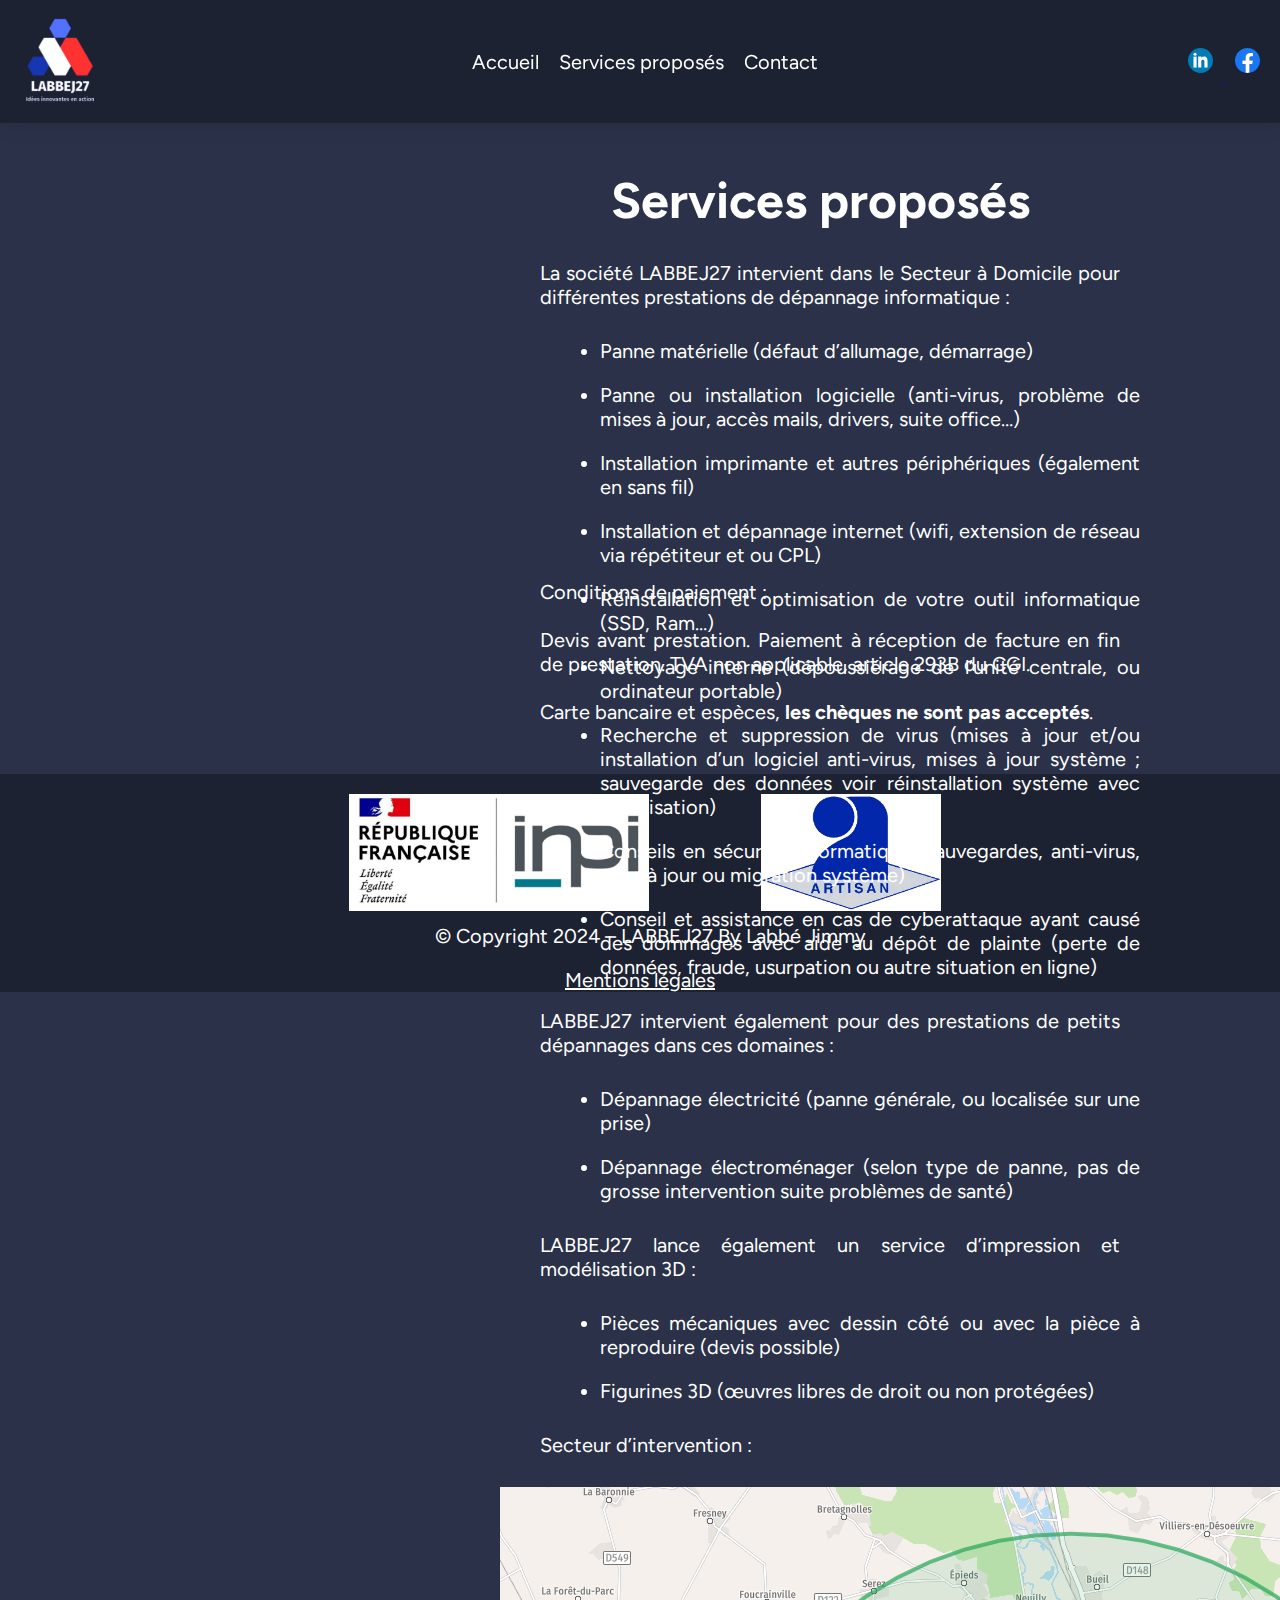
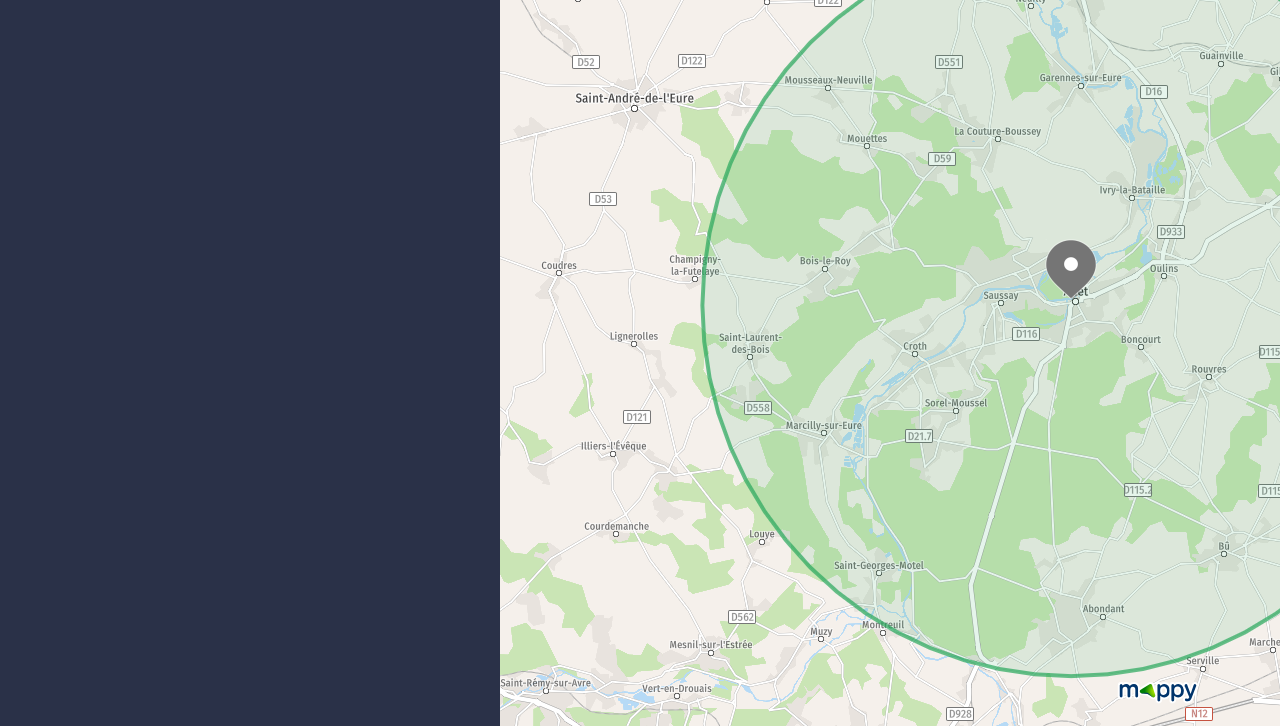
<file: Jim/Labbej27/services_proposes.html>
<!DOCTYPE html>
<html lang="fr">
    <head>
        <meta charset="utf-8" />
        <meta name="viewport" content="width=device-width, initial-scale=1" />
        <title>Labbej27 - Services proposés</title> <!-- Titre affiché sur la page du navigateur-->
        <meta type= "description" content="Site Labbej27">
        <link href="https://fonts.googleapis.com/css2?family=Figtree:wght@300..900&display=swap" rel="stylesheet">
        <link rel="stylesheet" href="css/pages.css" type="text/css">
    </head>

    <body>
        <header>
            <!-- en-tête-->
            <div class="box">
                <div class="flex-header aligncenter space-between">
                    <a href="/" class="header-logo aligncenter">
                        <img src="img/logo labbej27 sans fond.png" alt="Labbej27" />
                    </a>
                    <div class="header-menu">
                        <ul class="menu-list">
                            <li><a href="index.html">Accueil</a></li>
                            <li class="has-sous-menu ">
                                <a href="services_proposes.html">Services proposés</a>
                                <ul class="sous-menu">
                                    <li><a href="depannage.html">Dépannage</a></li>
                                    <li><a href="assistance.html">Assistance</a></li>
                                    <li class="has-sous-sous-menu">
                                        <a href="#impression-3D">Impression 3D</a>
                                        <!-- <ul class="sous-sous-menu ">
                                            <li><a href="#creations-3D"></a>Créations 3D</li>
                                            <li><a href="#demande-informations"></a>Demande d'informations</li>
                                            <li><a href="Live-Impression-3D"></a>Live Impression 3D</li>
                                        </ul> -->
                                    </li>
                                </ul>
                            </li>
                            <li><a href="#contact">Contact</a></li>
                        </ul>
                        <div class="header-sociaux">
                            <a href="https://www.linkedin.com/company/labbej27/?trk=public_profile_topcard-current-company&originalSubdomain=fr">
                                <img src="img/linkedin_icon.svg" alt="Page Linkedin" />
                            </a>
                            <a href="https://www.facebook.com/profile.php?id=61556878257174&locale=fr_FR">
                                <img src="img/facebook logo_icon.svg" alt="Page Facebook" />
                            </a>
                        </div>
                    </div>
                </div>
            </div>
        </header>

        <div class="container">
            <div class="center">
                <h1>Services proposés</h1>

                <p>La société LABBEJ27 intervient dans le Secteur à Domicile pour différentes prestations de dépannage informatique :</p>

                    <ul>
                        <li>Panne matérielle (défaut d’allumage, démarrage)</li>
                        <li>Panne ou installation logicielle (anti-virus, problème de mises à jour, accès mails, drivers, suite office…)</li>
                        <li>Installation imprimante et autres périphériques (également en sans fil)</li>
                        <li>Installation et dépannage internet (wifi, extension de réseau via répétiteur et ou CPL)</li>
                        <li>Réinstallation et optimisation de votre outil informatique (SSD, Ram…)</li>
                        <li>Nettoyage interne (dépoussiérage de l’unité centrale, ou ordinateur portable)</li>
                        <li>Recherche et suppression de virus (mises à jour et/ou installation d’un logiciel anti-virus, mises à jour système ; sauvegarde des données voir     réinstallation système avec sécurisation)</li>
                        <li>Conseils en sécurité informatique (sauvegardes, anti-virus, mise à jour ou migration système)</li>
                        <li>Conseil et assistance en cas de cyberattaque ayant causé des dommages avec aide au dépôt de plainte (perte de données, fraude, usurpation ou autre situation    en ligne)</li>
                    </ul>


                <p> LABBEJ27 intervient également pour des prestations de petits dépannages dans ces domaines :</p>

                <ul>
                    <li>Dépannage électricité (panne générale, ou localisée sur une prise)</li>
                    <li>Dépannage électroménager (selon type de panne, pas de grosse intervention suite problèmes de santé)</li>
                </ul>

                <p>LABBEJ27 lance également un service d’impression et modélisation 3D :</p>

                <ul>
                    <li>Pièces mécaniques avec dessin côté ou avec la pièce à reproduire (devis possible)</li>
                    <li>Figurines 3D (œuvres libres de droit ou non protégées)</li>
                </ul>

                <div class="zone">
                    <p>Secteur d’intervention :<br/></p>

                    <img src="img/zonne-action-labbej27.PNG" alt="Zone d'activité 10 kilomètre autour d'Anet">
                </div>
            </div>

            <div class="paiement">
                <p>Conditions de paiement :<br/><br/>

                    Devis avant prestation. Paiement à réception de facture en fin de prestation. TVA non applicable, article 293B du CGI.<br/><br/>

                    Carte bancaire et espèces, <strong> les chèques ne sont pas acceptés</strong>.</p>
            </div>
        </div>
        <!-- Pied de page -->
        <footer>
            <div class="lien-societe">
                <a href="https://data.inpi.fr/entreprises/538512278?q=538512278"><img class="inpi" src="img/Logo_inpi_RVB.png" alt="INPI"></a>
                <img class="artisan" src="img/logo-artisan.png" alt="Artisan">
            </div>
            <div class="mentions-legales">  
                <p>© Copyright 2024 – LABBEJ27 By Labbé Jimmy</p>
                <a  href="mentions-légales.html">Mentions légales</a>
            </div>
            
        </footer>

    </body>
</html>
</file>
<file: Jim/Labbej27/css/style.css>
@import url('https://fonts.googleapis.com/css2?family=Figtree:wght@300..900&display=swap');

* {
    margin: 0;
    padding: 0;
    font-size: 10px;
}

body {
    background-color: #2a3148;
    font-family: "Figtree", sans-serif;
    color: #FFF;
}

.slider {
    width: 100%;
    max-height: 400px;
    aspect-ratio: 16/9;
    position: relative;
}

.slider-background {
    width: 100%;
    height: 100%;
    object-fit: cover;
    filter: brightness(45%);
}

.slider-content {
    position: absolute;
    top: 60%;
    left: 50%;
    transform: translate(-50%, -50%);
    text-align: center;
}

h1 {
    color: #FFF;
    font-size: 10rem;
}

h2 {
    padding: 50px;
    font-size: 6rem;
    margin-bottom: 20px;
}

h3 {
    font-size: 3rem;
}

p {
    padding-left: 50px;
    font-size: 2rem;
    line-height: 1.5em;
}

strong {
    font-size: 3rem;
}

.slider-content p {
    color: #FFF;
    font-size: 5rem;
}

.box {
    max-width: 1280px;
    margin-inline: auto;
}
.à-propos {
    margin-bottom: 50px;
} 

.flex {
    display: flex;
    padding: 20px 0;
}

.avatar {
    border-radius: 25%;
    width: 100%;
    height: 50%;
    max-height: 610px;
}

.carte-visite {
    margin: 50px 0;
}

.mt100 {
    margin-top: 100px;
}

/* Dimension en largeur : width 40% / 60% / 33% = longueur de X% */
.w40 {
    width: 40%;
}

.w20 {
    width: 20%;
}

.w50 {
    width: 50%;
}

.w32 {
    width: 32%;
}

.blue {
    background: #4889A5;
}



.service h3 {
    text-align: center;
    margin-top: 10px;
}

.service p {
    font-size: 1.8rem;
    align-items: center;
    text-align: center;
    padding: 20px 0;
}

.service {
    text-align: center;
}
.service a {
    text-decoration: none;
    color: #FFF;
}

.img-service {
    width: 10rem;
}

.text-center {
    text-align: center;
}

.space-between {
    justify-content: space-between;
}

.aligncenter {
    align-items: center;
}

/* Menu nav */

header {
    position: fixed;
    top: 0;
    left: 0;
    width: 100%;
    background: #1d2232;
    z-index: 999;
    box-shadow: 1px 1px 25px rgba(0, 0, 0, 0.07);
}

.flex-header {
    display: flex;
    padding: 10px;
}

.header-logo {
    display: block;
}

.header-logo img {
    width: 100px;
}

.header-sociaux img {
    width: 25px;
    padding: 10px;
    text-decoration: none;
}

.header-menu {
    display: flex;
    align-items: center;
    list-style: none;
}

.menu-list {
    display: flex;
    align-items: center;
    list-style: none;
    align-items: center;
    padding-right: 350px;
}

.header-menu li a {
    text-decoration: none;
    color: #fff;
    padding: 0 10px;
    display: block;
    box-sizing: border-box;
    transition: 0.2s ease;
    font-size: 2rem;
}

.header-menu li a:hover {
    background: #1d2232;
}

.has-sous-menu{
    position: relative;
}

.sous-menu {
    background-color: #1d2232;
    border-radius: 15px;
    list-style: none;
    display: none;
    position: absolute;
    top: 25px;
    left: 0;
}

.sous-menu li {
    padding: 10px;
}

.has-sous-sous-menu {
    position: relative;
}

.has-sous-menu:hover .sous-menu{
    display: block;
    z-index: 999;
}

/* .sous-sous-menu{
    position: absolute;
    top: 0;
    left: 0;
    background-color: #2a3148;
} */

/* .sous-sous-menu li {
    list-style: none;
    font-size: 1.8rem;
    display: none;
} */

/* .has-sous-sous-menu:hover .sous-sous-menu {
    display: block;
} */


/* Pied de page */

footer {
    text-align: center;
    background-color: #1d2232;
    padding-top: 20px;
}

footer a {
    color: #FFF;
    text-decoration: underline;
}

.inpi {
    width: 300px;
    margin: 0 50px;
}

.artisan {
    width: 180px;
    margin: 0 50px;
    background-color: #FFF;
}

.mentions-legales {
    padding-bottom: 20px;
}

.mentions-legales p {
    padding-bottom: 20px;
}

.mentions-legales a {
    font-size: 2rem;
}
</file>
<file: Jim/Labbej27/css/pages.css>
@import url('https://fonts.googleapis.com/css2?family=Figtree:wght@300..900&display=swap');

* {
    margin: 0;
    padding: 0;
    font-size: 10px;
}

body {
    background-color: #2a3148;
    font-family: "Figtree", sans-serif;
    color: #FFF;
    height: 100%;
}

h1 {
    color: #FFF;
    font-size: 5rem;
    padding: 20px;
    text-align: center;
}

h2 {
    font-size: 3rem;
    font-style: underline;
    padding: 20px;
}

h3 {
    font-size: 2.5rem;
    padding: 20px 20px 10px 20px;
}

p {
    font-size: 2rem;
    padding: 10px 20px 30px 40px;
}

.container {
    text-align: justify;
    width: 50%;
    position: relative;
    left: 50vh;
    margin: 0 50px;
    margin-bottom: 20px;
}

.ceneter ul {
    margin-bottom: 10px;
}

.center ul li {
    font-size: 2rem;
    margin-left: 100px;
    padding-bottom: 20px;
}
.box {
    max-width: 1280px;
    margin-inline: auto;
}

.center {
    margin-top: 150px;
    width: 50%;
    width: 100%;
    max-height: 400px;
    aspect-ratio: 16/9;
    position: relative;
}

.center a {
    color: #FFF;
    font-size: 2rem;

}

.space-between {
    justify-content: space-between;
}

.aligncenter {
    align-items: center;
}

.zone img {
    display: block;
    justify-items: center;
    margin-bottom: 40px;
}

.paiement {
    margin-top: 20px;
}

.paiement strong {
    font-size: 2rem;
}


/* bouton */
input {
    padding-bottom: 20px;
}

.styled {
    border: 0;
    line-height: 4;
    padding: 0 20px;
    font-size: 2rem;
    text-align: center;
    color: #fff;
    text-shadow: 1px 1px 1px #000;
    border-radius: 50px;
    background-color: #4889A5;
    box-shadow:
      inset 2px 2px 3px rgb(255 255 255 / 60%),
      inset -2px -2px 3px rgb(0 0 0 / 60%);
  }
  
  .styled:hover {
    cursor: pointer;
  }
  
  .styled:active {
    box-shadow:
      inset -2px -2px 3px rgb(255 255 255 / 60%),
      inset 2px 2px 3px rgb(0 0 0 / 60%);
  }

/* Menu nav */

header {
    position: fixed;
    top: 0;
    left: 0;
    width: 100%;
    background: #1d2232;
    z-index: 999;
    box-shadow: 1px 1px 25px rgba(0, 0, 0, 0.07);
}

.flex-header {
    display: flex;
    padding: 10px;
}

.header-logo {
    display: block;
}

.header-logo img {
    width: 100px;
}

.header-sociaux img {
    width: 25px;
    padding: 10px;
    text-decoration: none;
}

.header-menu {
    display: flex;
    align-items: center;
    list-style: none;
}

.menu-list {
    display: flex;
    align-items: center;
    list-style: none;
    align-items: center;
    padding-right: 350px;
}

.header-menu li a {
    text-decoration: none;
    color: #fff;
    padding: 0 10px;
    display: block;
    box-sizing: border-box;
    transition: 0.2s ease;
    font-size: 2rem;
}

.header-menu li a:hover {
    background: #1d2232;
}

.has-sous-menu{
    position: relative;
}

.sous-menu {
    background-color: #1d2232;
    border-radius: 15px;
    list-style: none;
    display: none;
    position: absolute;
    top: 25px;
    left: 0;
}

.sous-menu li {
    padding: 10px;
}

.has-sous-sous-menu {
    position: relative;
}

.has-sous-menu:hover .sous-menu{
    display: block;
    z-index: 999;
}

/* .sous-sous-menu{
    position: absolute;
    top: 0;
    left: 0;
    background-color: #2a3148;
} */

/* .sous-sous-menu li {
    list-style: none;
    font-size: 1.8rem;
    display: none;
} */

/* .has-sous-sous-menu:hover .sous-sous-menu {
    display: block;
} */


/* Pied de page */

footer {
    width: 100%;
    background: #1d2232;
    text-align: center;
    background: #1d2232;
    padding-top: 20px;
}

footer a {
    color: #FFF;
    text-decoration: underline;
}

.inpi {
    width: 300px;
    margin: 0 60px;
}

.artisan {
    width: 180px;
    margin: 0 50px;
    background-color: #FFF;
}

.mentions-legales p {
    padding-bottom: 20px;
}

.mentions-legales a {
    font-size: 2rem;
}
</file>
<file: Jim/Labbej27/css/contact.css>
@import url('https://fonts.googleapis.com/css2?family=Figtree:wght@300..900&display=swap');

* {
    margin: 0;
    padding: 0;
    font-size: 10px;
}

body {
    background-color: #2a3148;
    font-family: "Figtree", sans-serif;
    display: flex;
    justify-content: center;
    color: #303030;
    flex-direction: column;
    height: 100vh;
}

.box {
    max-width: 1280px;
    margin-inline: auto;
}

.space-between {
    justify-content: space-between;
}

.aligncenter {
    align-items: center;
}

/* Formulaire */

.contactez-nous {
    margin: 700px 22% 0 22%;
    width: 50%;
    border: 1px solid;
    border-radius: 8px;
    padding: 0 50px 0 50px;
    background: white;
    margin-bottom: 250px;
}

.contactez-nous > h1 {
    font-size: 4rem;
    font-weight: 700;
}

.contactez-nous > p {
    font-size: 1.8rem;
    font-weight: 300;
}

form div {
    width: 100%;
    display: flex;
    flex-direction: column;
    min-height: 83px;
    margin-top: 25px;
}

form div > label {
    font-size: 2rem;
    margin-bottom: 7px;
    font-weight: 600;
}

form div > input, form div > select, form div > textarea {
    background: #4889A5;
    border: none;
    border-radius: 5px;
    font-size: 1.6rem;
    font-weight: 500;
    font-family: "Figtree", sans-serif;
    box-shadow: 0px 2px 2px 0px rgba(0,0,0,0.25);
}

    form div > input, form div > select {
    height: 50px;
    padding-left: 10px;
}

form div > select {
    appearance: none;
    background-size: 15px;
    background-image: url('[data-uri]');
    background-position: right 10px top 50%;
    background-repeat: no-repeat;
}

form div > textarea {
    height: 195px;
    padding: 15px 0px 0px 10px;
}

form div > input::placeholder, form div > textarea::placeholder {
    color: white;
}

form div > select:invalid {
    color: white;
}

    form div > select option {
    font-size: 1.6rem;
    background: #4889A5;
    color: #fff;
}

form div:last-child {
    align-items:center;
    margin-top: 20px;
}

form button {
    width: 450px;
    max-width: 500px;
    height: 60px;
    font-weight: 700;
    font-size: 2.8rem;
    background: #4889A5;
    border: rgba(48, 48, 48, 0.5) solid 1px;
    border-radius: 5px;
    box-shadow: 0px 4px 4px 0px rgba(0,0,0,0.25);
    color: #fff;
}

/* Menu nav */

header {
    position: fixed;
    top: 0;
    left: 0;
    width: 100%;
    background: #1d2232;
    z-index: 999;
    box-shadow: 1px 1px 25px rgba(0, 0, 0, 0.07);
}

.flex-header {
    display: flex;
    padding: 10px;
}

.header-logo {
    display: block;
}

.header-logo img {
    width: 100px;
}

.header-sociaux img {
    width: 25px;
    padding: 10px;
    text-decoration: none;
}

.header-menu {
    display: flex;
    align-items: center;
    list-style: none;
}

.menu-list {
    display: flex;
    align-items: center;
    list-style: none;
    align-items: center;
    padding-right: 350px;
}

.header-menu li a {
    text-decoration: none;
    color: #fff;
    padding: 0 10px;
    display: block;
    box-sizing: border-box;
    transition: 0.2s ease;
    font-size: 2rem;
}

.header-menu li a:hover {
    background: #1d2232;
}

.has-sous-menu{
    position: relative;
}

.sous-menu {
    background-color: #1d2232;
    border-radius: 15px;
    list-style: none;
    display: none;
    position: absolute;
    top: 25px;
    left: 0;
}

.sous-menu li {
    padding: 10px;
}

.has-sous-sous-menu {
    position: relative;
}

.has-sous-menu:hover .sous-menu{
    display: block;
    z-index: 999;
}

/* .sous-sous-menu{
    position: absolute;
    top: 0;
    left: 0;
    background-color: #2a3148;
} */

/* .sous-sous-menu li {
    list-style: none;
    font-size: 1.8rem;
    display: none;
} */

/* .has-sous-sous-menu:hover .sous-sous-menu {
    display: block;
} */


/* Pied de page */

footer {
    width: 100%;
    text-align: center;
    background-color: #1d2232;
    padding-top: 20px;

}

footer a {
    color: #FFF;
    text-decoration: underline;
}

.inpi {
    width: 300px;
    margin: 0 50px;
}

.artisan {
    width: 180px;
    margin: 0 50px;
    background-color: #FFF;
}

.mentions-legales {
    padding-bottom: 20px;
}

.mentions-legales p {
    padding-bottom: 20px;
}

.mentions-legales a {
    font-size: 2rem;
}
</file>
<file: Jim/Labbej27/css/impression-3D.css>
@import url('https://fonts.googleapis.com/css2?family=Figtree:wght@300..900&display=swap');

* {
    margin: 0;
    padding: 0;
    font-size: 10px;
}

body {
    background-color: #2a3148;
    font-family: "Figtree", sans-serif;
    color: #FFF;
}

h1 {
    color: #FFF;
    font-size: 5rem;
    padding: 20px;
    text-align: center;
}

h2 {
    font-size: 3rem;
    font-style: underline;
    padding: 20px;
}

h3 {
    font-size: 2.5rem;
    padding: 20px 20px 10px 20px;
}

p {
    font-size: 2rem;
    padding: 10px 20px 30px 40px;
}

.container {
    text-align: justify;
    width: 50%;
    position: relative;
    left: 50vh;
    margin: 0 50px;
    margin-bottom: 20px;
}

.box {
    max-width: 1280px;
    margin-inline: auto;
}

.flex {
    display: flex;
    padding-bottom: 50px;
}

/* Margin*/

.margin-b20 {
    margin-bottom: 20px;
}

  /* gap 20px = écart de 20 pixels entre les éléments */
.gap20 {
    gap: 20px;
}

.wrap {
    flex-wrap: wrap; /* Placer les élements en trop en dessous */
}

/* width 20% = longueur de X% */

.w20 {
    width: 20%;
}

.text-center {
    text-align: center;
}

.font-sizeless {
    font-size: 1.6rem;
}

.space-between {
    justify-content: space-between;
}

  /* realisations  */

.realisation {
    height: auto;
    aspect-ratio: 1/1;
    position: relative;
}

.realisation h3 {
    position: absolute;
    top: 50%; /* centrer le text dans l'élément */
    left: 50%; /* centrer le text dans l'élément */
    transform: translate(-50%, -50%); /* centrer le text dans l'élément */
    font-size: 2rem;
    width: max-content; /* étirer le text pour que cela soit sur une ligne */
    opacity: 0; /* ne pas voir le texte */
    transition: 0.4s ease;
}

.realisation a {
    display: block;
    width: 100%;
    height: 100%;
    text-decoration: none;
    color: #fff;
}

.realisation img {
    width: 100%;
    height: 100%;
    object-fit: cover;
    filter: brightness(65%); /* baisser la luminosité de l'image */
    transition: 0.4s ease;
}

.realisation:hover img {
    filter: brightness(80%);
}

.realisation:hover h3 {
    opacity: 1; /* voir le texte */
}


/* Menu nav */

header {
    position: fixed;
    top: 0;
    left: 0;
    width: 100%;
    background: #1d2232;
    z-index: 999;
    box-shadow: 1px 1px 25px rgba(0, 0, 0, 0.07);
}

.flex-header {
    display: flex;
    padding: 10px;
}

.header-logo {
    display: block;
}

.header-logo img {
    width: 100px;
}

.header-sociaux img {
    width: 25px;
    padding: 10px;
    text-decoration: none;
}

.header-menu {
    display: flex;
    align-items: center;
    list-style: none;
}

.menu-list {
    display: flex;
    align-items: center;
    list-style: none;
    align-items: center;
    padding-right: 350px;
}

.header-menu li a {
    text-decoration: none;
    color: #fff;
    padding: 0 10px;
    display: block;
    box-sizing: border-box;
    transition: 0.2s ease;
    font-size: 2rem;
}

.header-menu li a:hover {
    background: #1d2232;
}

.has-sous-menu{
    position: relative;
}

.sous-menu {
    background-color: #1d2232;
    border-radius: 15px;
    list-style: none;
    display: none;
    position: absolute;
    top: 25px;
    left: 0;
}

.sous-menu li {
    padding: 10px;
}

.has-sous-sous-menu {
    position: relative;
}

.has-sous-menu:hover .sous-menu{
    display: block;
    z-index: 999;
}

/* .sous-sous-menu{
    position: absolute;
    top: 0;
    left: 0;
    background-color: #2a3148;
} */

/* .sous-sous-menu li {
    list-style: none;
    font-size: 1.8rem;
    display: none;
} */

/* .has-sous-sous-menu:hover .sous-sous-menu {
    display: block;
} */


/* Pied de page */

footer {
    width: 100%;
    background: #1d2232;
    text-align: center;
    padding-top: 20px;
}

footer a {
    color: #FFF;
    text-decoration: underline;
}

.inpi {
    width: 300px;
    margin: 0 60px;
}

.artisan {
    width: 180px;
    margin: 0 50px;
    background-color: #FFF;
}
.mentions-legales {
    padding-bottom: 20px ;
}

.mentions-legales p {
    padding-bottom: 20px;
}

.mentions-legales a {
    font-size: 2rem;
}
</file>
